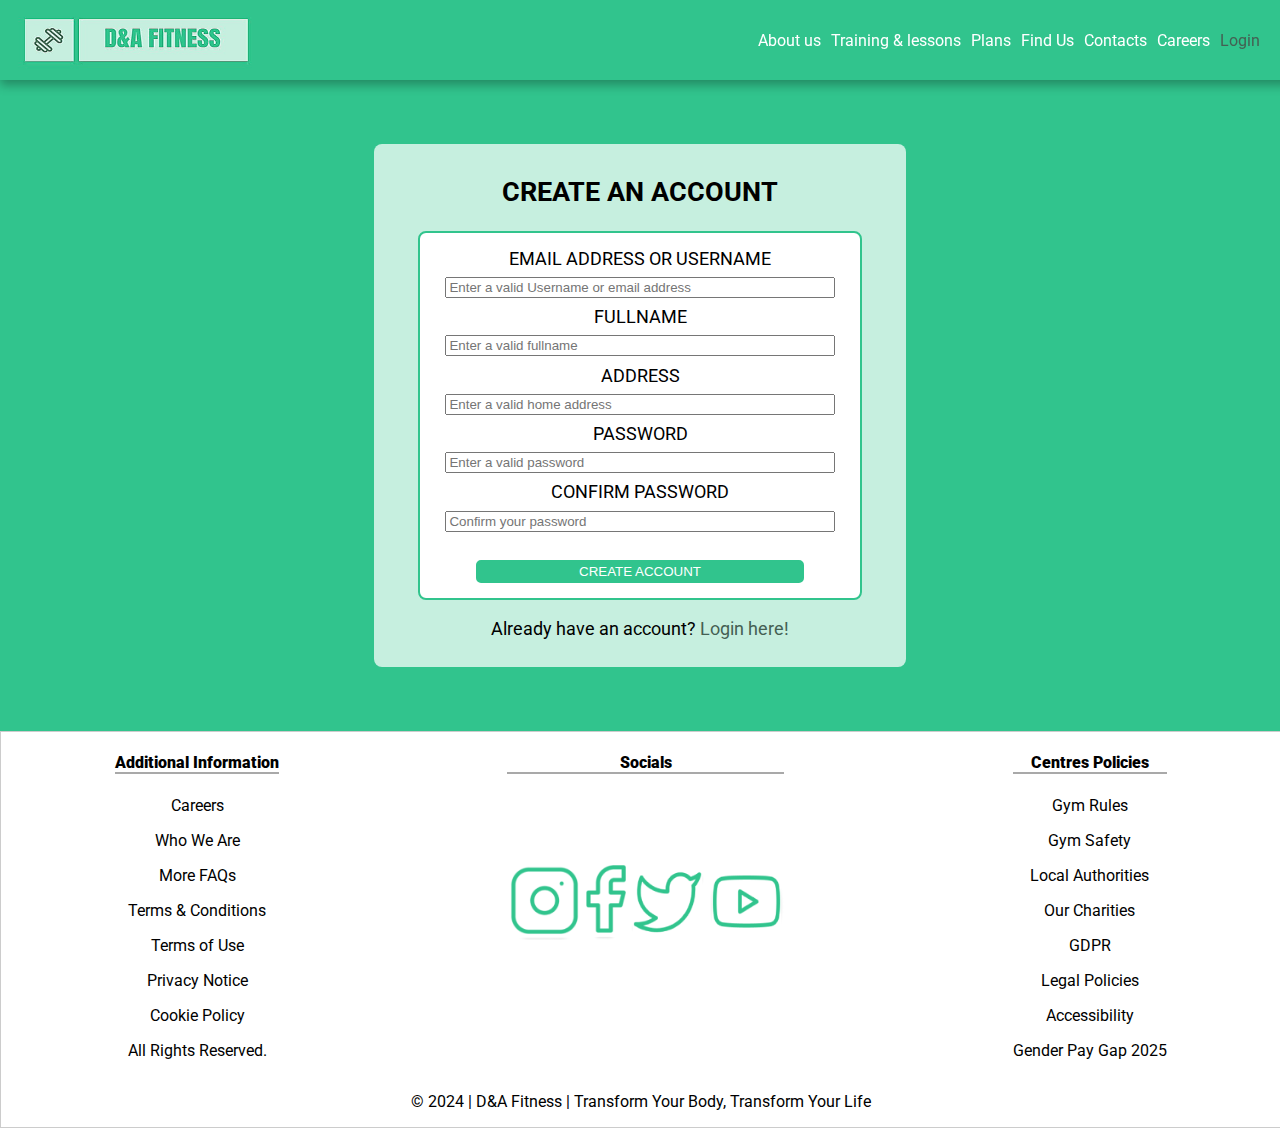
<file: account.html>
<html lang="en">

    <link rel="stylesheet" type="text/css" href="account.css"> <!--Keep for CSS to work-->
    <link rel="preconnect" href="https://fonts.googleapis.com">
    <link rel="preconnect" href="https://fonts.gstatic.com" crossorigin>
    <link href="https://fonts.googleapis.com/css2?family=Roboto:ital,wght@0,100;0,300;0,400;0,500;0,700;0,900;1,100;1,300;1,400;1,500;1,700;1,900&display=swap" rel="stylesheet">

    <head>

        <meta charset="utf-8">
        <meta name="description" content="Create your account to be associated with D&A Fitness today!">

        <title>Create an account</title>

    </head>

    <body>

        <div class="navbar">

            <a href="index.html" class="tooltip">
                <img id="logo" src = "D&A logo.png" alt = "D&A Fitness logo" width="250" height="60"/> 
                <span class="tooltiptext">Back to the Main Menu</span>
            </a>
            
            <nav class="nav">    
                <a href="about us.html">About us</a>
                <a href="training.html">Training & lessons</a>
                <a href="plans.html">Plans</a>
                <a href="findus.html">Find Us</a>
                <a href="contacts.html">Contacts</a>
                <a href="careers.html">Careers</a>
                <a id="current" href="login.html">Login</a>
            </nav>

        </div>

        <main>

            <div class="account-container">

                <h2>CREATE AN ACCOUNT</h2>

                <form id="account-form">

                    <label for="email">EMAIL ADDRESS OR USERNAME</label>
                
                    <input type="email" name="email" placeholder="Enter a valid Username or email address" size="30" required>

                    <label for="email">FULLNAME</label>
                
                    <input type="text" name="name" placeholder="Enter a valid fullname" size="15" required>

                    <label for="email">ADDRESS</label>
                
                    <input type="text" name="address" placeholder="Enter a valid home address" size="40" required>
                
                    <label for="password">PASSWORD</label>
                
                    <input type="password" name="password" placeholder="Enter a valid password" size="20" required>

                    <label for="password">CONFIRM PASSWORD</label>
                
                    <input type="password" name="password" placeholder="Confirm your password" size="20" required>
                    
                    <button id="account-button">CREATE ACCOUNT</button>

                </form>

                <p>Already have an account? <a href="login.html">Login here!</a></p>
                        
            </div>

        </main>

        <footer class="footer-box">

            <div class="footer-text">

                <div class="Additional">

                    <h4><strong>Additional Information</strong></h4>

                    <p>Careers</p>
                    <p>Who We Are</p>
                    <p>More FAQs</p>
                    <p>Terms & Conditions</p>
                    <p>Terms of Use</p>
                    <p>Privacy Notice</p>
                    <p>Cookie Policy</p>
                    <p>All Rights Reserved.</p>

                </div>

                <div class="Socials">

                    <h4><strong>Socials</strong></h4>

                    <a href="https://instagram.com" target = "_blank">
                        <img id = "insta" class="socialimgs" src = "instagram.png" alt = "Image of Instagram logo" width = "75" height = "75"/>
                    </a>

                    <a href="https://facebook.com" target = "_blank">
                        <img id = "facebook" class="socialimgs" src = "facebook.png" alt = "Image of Facebook logo" width = "40" height = "75"/>
                    </a>

                    <a href="https://twitter.com" target = "_blank">
                        <img id = "twitter" class="socialimgs" src = "twitter.png" alt = "Image of Twitter logo" width = "75" height = "75"/>
                    </a>

                    <a href="https://youtube.com" target = "_blank">
                        <img id = "youtube" class="socialimgs" src = "youtube.png" alt = "Image of YouTube logo" width = "75" height = "75"/>
                    </a>

                </div>

                <div class="Policies">

                    <h4><strong>Centres Policies</strong></h4>

                    <p>Gym Rules</p>
                    <p>Gym Safety</p>
                    <p>Local Authorities</p>
                    <p>Our Charities</p>
                    <p>GDPR</p>
                    <p>Legal Policies</p>
                    <p>Accessibility</p>
                    <p>Gender Pay Gap 2025</p>

                </div>

            </div>

            <div class="copyright">
                <p>© 2024 | D&A Fitness | Transform Your Body, Transform Your Life</p>
            </div>
            
        </footer>

    </body>

</html>
</file>
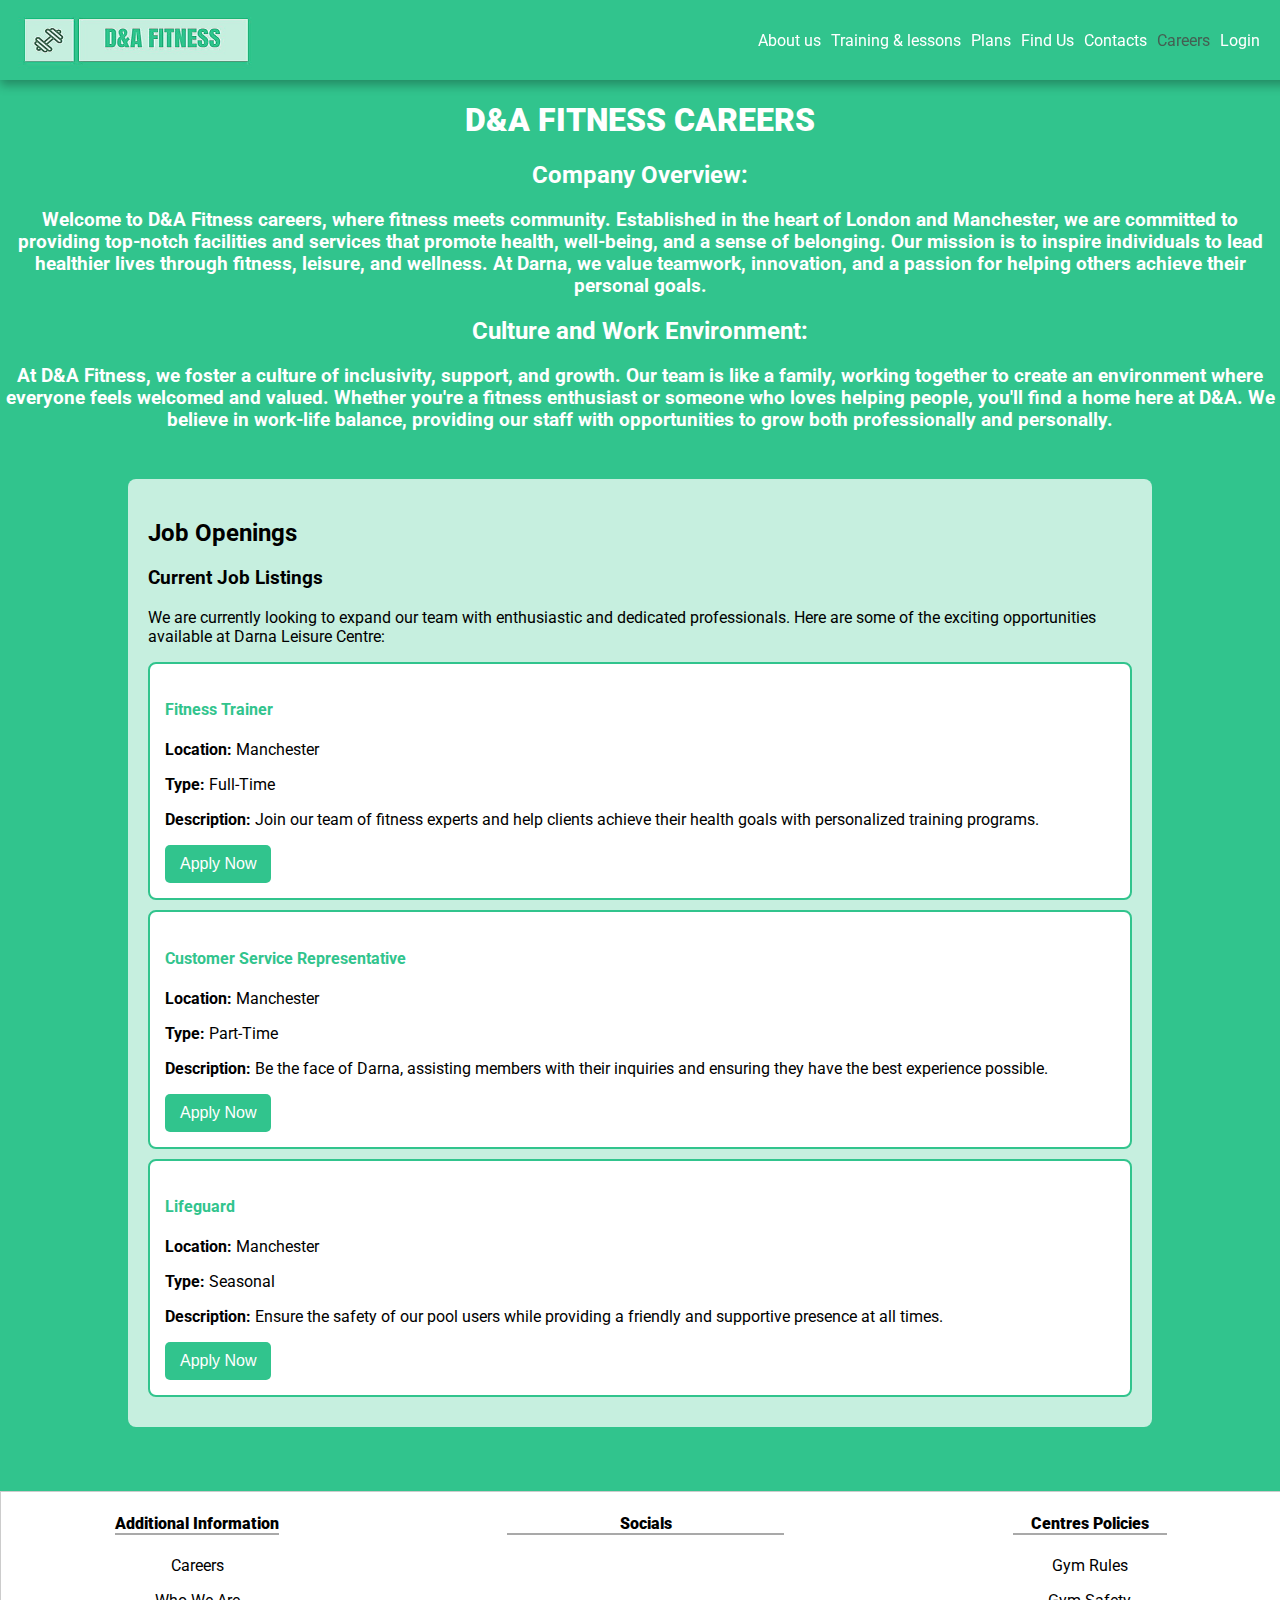
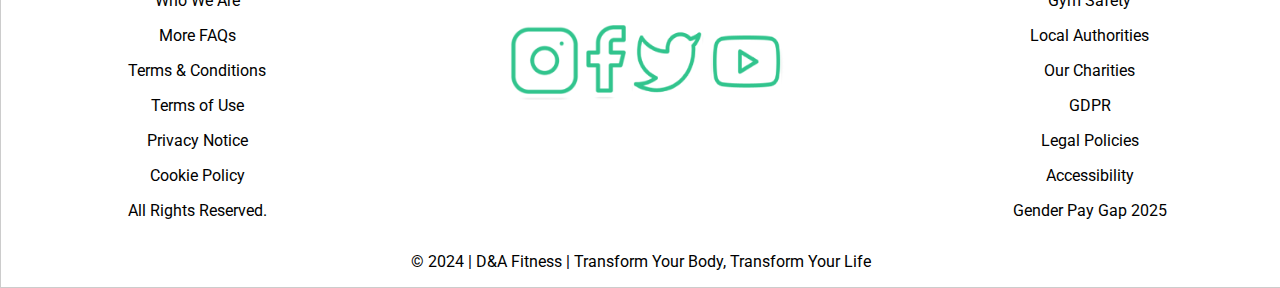
<file: careers.html>
<html lang="en">

    <link rel="stylesheet" type="text/css" href="careers.css">
    <link rel="preconnect" href="https://fonts.googleapis.com">
    <link rel="preconnect" href="https://fonts.gstatic.com" crossorigin>
    <link href="https://fonts.googleapis.com/css2?family=Roboto:ital,wght@0,100;0,300;0,400;0,500;0,700;0,900;1,100;1,300;1,400;1,500;1,700;1,900&display=swap" rel="stylesheet">

    <head>

        <meta charset="utf-8">
        <meta name="description" content="Take a look at some of the careers you can indulge in with us here at D&A Fitness">

        <title>Careers</title>

    </head>

    <body>

        <div class="navbar">

            <a href="index.html" class="tooltip">
                <img id="logo" src = "D&A logo.png" alt = "D&A Fitness logo" width="250" height="60"/> 
                <span class="tooltiptext">Back to the Main Menu</span>
            </a>
            
            <nav class="nav">    
                <a href="about us.html">About us</a>
                <a href="training.html">Training & lessons</a>
                <a href="plans.html">Plans</a>
                <a href="findus.html">Find Us</a>
                <a href="contacts.html">Contacts</a>
                <a  id="current" href="careers.html">Careers</a>
                <a href="login.html">Login</a>
            </nav>

        </div>

        <main>

            <div class = "introduction">
                <h1><strong>D&A FITNESS CAREERS</strong></h1>
                    
                <h2>Company Overview:</h2>

                <h3>
                    Welcome to D&A Fitness careers, where fitness meets community. Established in the heart of London and Manchester, we are committed to providing top-notch
                    facilities and services that promote health, well-being, and a sense of belonging. Our mission is to inspire individuals to lead healthier lives
                    through fitness, leisure, and wellness. At Darna, we value teamwork, innovation, and a passion for helping others achieve their personal goals. 
                </h3>

                <h2>Culture and Work Environment:</h2>

                <h3>
                    At D&A Fitness, we foster a culture of inclusivity, support, and growth. Our team is like a family, working together to create an 
                    environment where everyone feels welcomed and valued. Whether you're a fitness enthusiast or someone who loves helping people, you'll find
                    a home here at D&A. We believe in work-life balance, providing our staff with opportunities to grow both professionally and personally. 
                </h3>
                    
            </div>

            <div class="leisure-container">

                <div id="job-openings">

                    <h2>Job Openings</h2>
                    <h3>Current Job Listings</h3>
                    <p>We are currently looking to expand our team with enthusiastic and dedicated professionals. Here are some of the exciting opportunities available at Darna Leisure Centre:</p>

                    <div class="job-listing">
                        <h4>Fitness Trainer</h4>
                        <p><strong>Location:</strong> Manchester</p>
                        <p><strong>Type:</strong> Full-Time</p>
                        <p><strong>Description:</strong> Join our team of fitness experts and help clients achieve their health goals with personalized training programs.</p>
                        <a href = "login.html"><button>Apply Now</button></a>
                    </div>

                    <div class="job-listing">
                        <h4>Customer Service Representative</h4>
                        <p><strong>Location:</strong> Manchester</p>
                        <p><strong>Type:</strong> Part-Time</p>
                        <p><strong>Description:</strong> Be the face of Darna, assisting members with their inquiries and ensuring they have the best experience possible.</p>
                        <a href = "login.html"><button>Apply Now</button></a>
                    </div>

                    <div class="job-listing">
                        <h4>Lifeguard</h4>
                        <p><strong>Location:</strong> Manchester</p>
                        <p><strong>Type:</strong> Seasonal</p>
                        <p><strong>Description:</strong> Ensure the safety of our pool users while providing a friendly and supportive presence at all times.</p>
                        <a href = "login.html"><button>Apply Now</button></a>
                    </div>

                </div>

            </div>

        </main>

        <footer class="footer-box">

            <div class="footer-text">

                <div class="Additional">

                    <h4><strong>Additional Information</strong></h4>

                    <p>Careers</p>
                    <p>Who We Are</p>
                    <p>More FAQs</p>
                    <p>Terms & Conditions</p>
                    <p>Terms of Use</p>
                    <p>Privacy Notice</p>
                    <p>Cookie Policy</p>
                    <p>All Rights Reserved.</p>

                </div>

                <div class="Socials">

                    <h4><strong>Socials</strong></h4>

                    <a href="https://instagram.com" target = "_blank">
                        <img id = "insta" class="socialimgs" src = "instagram.png" alt = "Image of Instagram logo" width = "75" height = "75"/>
                    </a>

                    <a href="https://facebook.com" target = "_blank">
                        <img id = "facebook" class="socialimgs" src = "facebook.png" alt = "Image of Facebook logo" width = "40" height = "75"/>
                    </a>

                    <a href="https://twitter.com" target = "_blank">
                        <img id = "twitter" class="socialimgs" src = "twitter.png" alt = "Image of Twitter logo" width = "75" height = "75"/>
                    </a>

                    <a href="https://youtube.com" target = "_blank">
                        <img id = "youtube" class="socialimgs" src = "youtube.png" alt = "Image of YouTube logo" width = "75" height = "75"/>
                    </a>

                </div>

                <div class="Policies">

                    <h4><strong>Centres Policies</strong></h4>

                    <p>Gym Rules</p>
                    <p>Gym Safety</p>
                    <p>Local Authorities</p>
                    <p>Our Charities</p>
                    <p>GDPR</p>
                    <p>Legal Policies</p>
                    <p>Accessibility</p>
                    <p>Gender Pay Gap 2025</p>

                </div>

            </div>

            <div class="copyright">
                <p>© 2024 | D&A Fitness | Transform Your Body, Transform Your Life</p>
            </div>
            
        </footer>

</body>

</html>
</file>
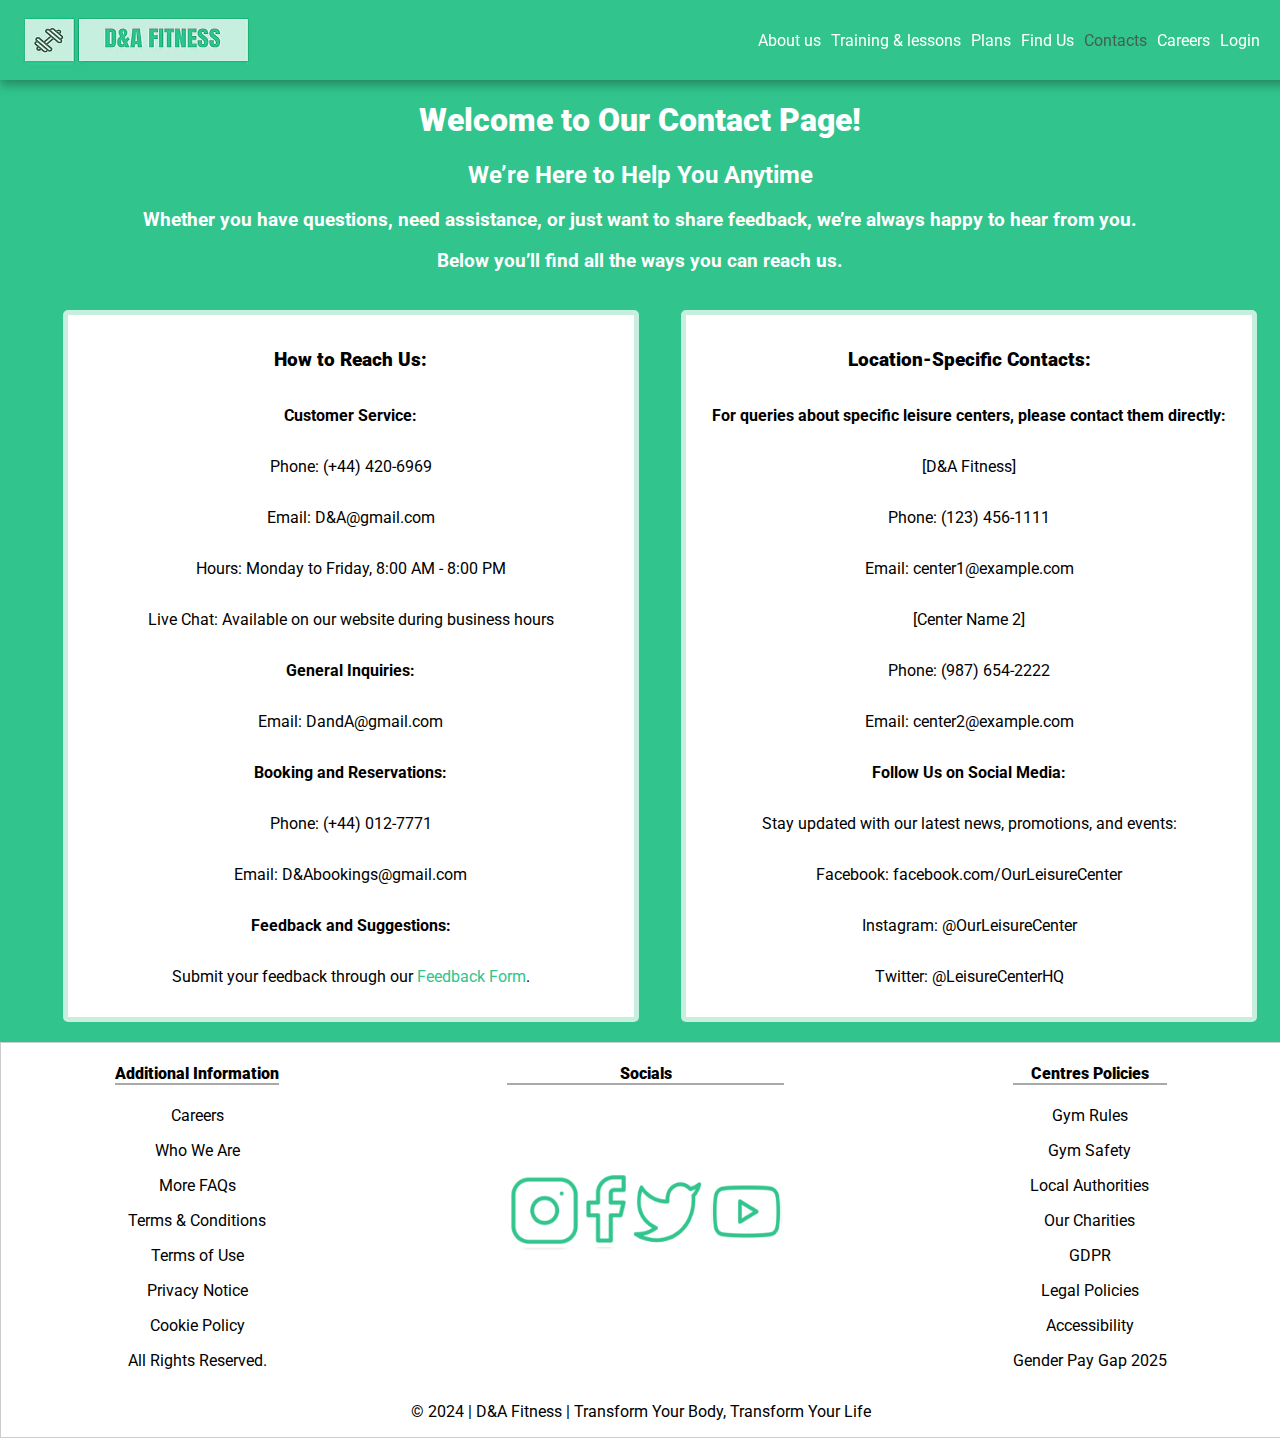
<file: contacts.html>
<html lang="en">

    <link rel="stylesheet" type="text/css" href="contacts.css"> <!--Keep for CSS to work-->
    <link rel="preconnect" href="https://fonts.googleapis.com">
    <link rel="preconnect" href="https://fonts.gstatic.com" crossorigin>
    <link href="https://fonts.googleapis.com/css2?family=Roboto:ital,wght@0,100;0,300;0,400;0,500;0,700;0,900;1,100;1,300;1,400;1,500;1,700;1,900&display=swap" rel="stylesheet">

    <head>

        <meta charset="utf-8">
        <meta name="description" content="If you ever need help or have any questions to ask, drop us an email, call, or a message at D&A Fitness.">

        <title>Contacts</title>

    </head>

    <body>

        <div class="navbar">

            <a href="index.html" class="tooltip">
                <img id="logo" src = "D&A logo.png" alt = "D&A Fitness logo" width="250" height="60"/> 
                <span class="tooltiptext">Back to the Main Menu</span>
            </a>
            
            <nav class="nav">    
                <a href="about us.html">About us</a>
                <a href="training.html">Training & lessons</a>
                <a href="plans.html">Plans</a>
                <a href="findus.html">Find Us</a>
                <a id="current" href="contacts.html">Contacts</a>
                <a href="careers.html">Careers</a>
                <a href="login.html">Login</a>
            </nav>

        </div>

        <div class = "titles">

            <center>
            <h1><strong> Welcome to Our Contact Page!</strong></h1>
                <h2>We’re Here to Help You Anytime</h2>

                <h3>Whether you have questions, need assistance, or just want to share feedback, we’re always happy to hear from you. </h3>
                <h3>Below you’ll find all the ways you can reach us.</h3>
            </center>
            
        </div>

        
        <div class="container">

            <div id="customer-text">
                <h3><strong>How to Reach Us:</strong></h3>
                <p><strong>Customer Service:</strong></p>
                <p>Phone: (+44) 420-6969</p>
                <p>Email: D&A@gmail.com</p>
                <p>Hours: Monday to Friday, 8:00 AM - 8:00 PM</p>
                <p>Live Chat: Available on our website during business hours</p>

                <p><strong>General Inquiries:</strong></p>
                <p>Email: DandA@gmail.com</p>

                <p><strong>Booking and Reservations:</strong></p>
                <p>Phone: (+44) 012-7771</p>
                <p>Email: D&Abookings@gmail.com</p>

                <p><strong>Feedback and Suggestions:</strong></p>
                <p>Submit your feedback through our <a href="link-to-form">Feedback Form</a>.</p>
            </div>

            <div id="contact-text">
                <h3><strong>Location-Specific Contacts:</strong></h3>
                <p><strong>For queries about specific leisure centers, please contact them directly:</strong></p>

                <p>[D&A Fitness]</p>
                <p>Phone: (123) 456-1111</p>
                <p>Email: center1@example.com</p>

                <p>[Center Name 2]</p>
                <p>Phone: (987) 654-2222</p>
                <p>Email: center2@example.com</p>

                <p><strong>Follow Us on Social Media:</strong></p>
                <p>Stay updated with our latest news, promotions, and events:</p>

                <p>Facebook: facebook.com/OurLeisureCenter</p>
                <p>Instagram: @OurLeisureCenter</p>
                <p>Twitter: @LeisureCenterHQ</p>
            </div>

        </div>


        <footer class="footer-box">

            <div class="footer-text">

                <div class="Additional">

                    <h4><strong>Additional Information</strong></h4>

                    <p>Careers</p>
                    <p>Who We Are</p>
                    <p>More FAQs</p>
                    <p>Terms & Conditions</p>
                    <p>Terms of Use</p>
                    <p>Privacy Notice</p>
                    <p>Cookie Policy</p>
                    <p>All Rights Reserved.</p>

                </div>

                <div class="Socials">

                    <h4><strong>Socials</strong></h4>

                    <a href="https://instagram.com" target = "_blank">
                        <img id = "insta" class="socialimgs" src = "instagram.png" alt = "Image of Instagram logo" width = "75" height = "75"/>
                    </a>

                    <a href="https://facebook.com" target = "_blank">
                        <img id = "facebook" class="socialimgs" src = "facebook.png" alt = "Image of Facebook logo" width = "40" height = "75"/>
                    </a>

                    <a href="https://twitter.com" target = "_blank">
                        <img id = "twitter" class="socialimgs" src = "twitter.png" alt = "Image of Twitter logo" width = "75" height = "75"/>
                    </a>

                    <a href="https://youtube.com" target = "_blank">
                        <img id = "youtube" class="socialimgs" src = "youtube.png" alt = "Image of YouTube logo" width = "75" height = "75"/>
                    </a>

                </div>

                <div class="Policies">

                    <h4><strong>Centres Policies</strong></h4>

                    <p>Gym Rules</p>
                    <p>Gym Safety</p>
                    <p>Local Authorities</p>
                    <p>Our Charities</p>
                    <p>GDPR</p>
                    <p>Legal Policies</p>
                    <p>Accessibility</p>
                    <p>Gender Pay Gap 2025</p>

                </div>

            </div>

            <div class="copyright">
                <p>© 2024 | D&A Fitness | Transform Your Body, Transform Your Life</p>
            </div>
            
        </footer>

    </body>

</html>
</file>
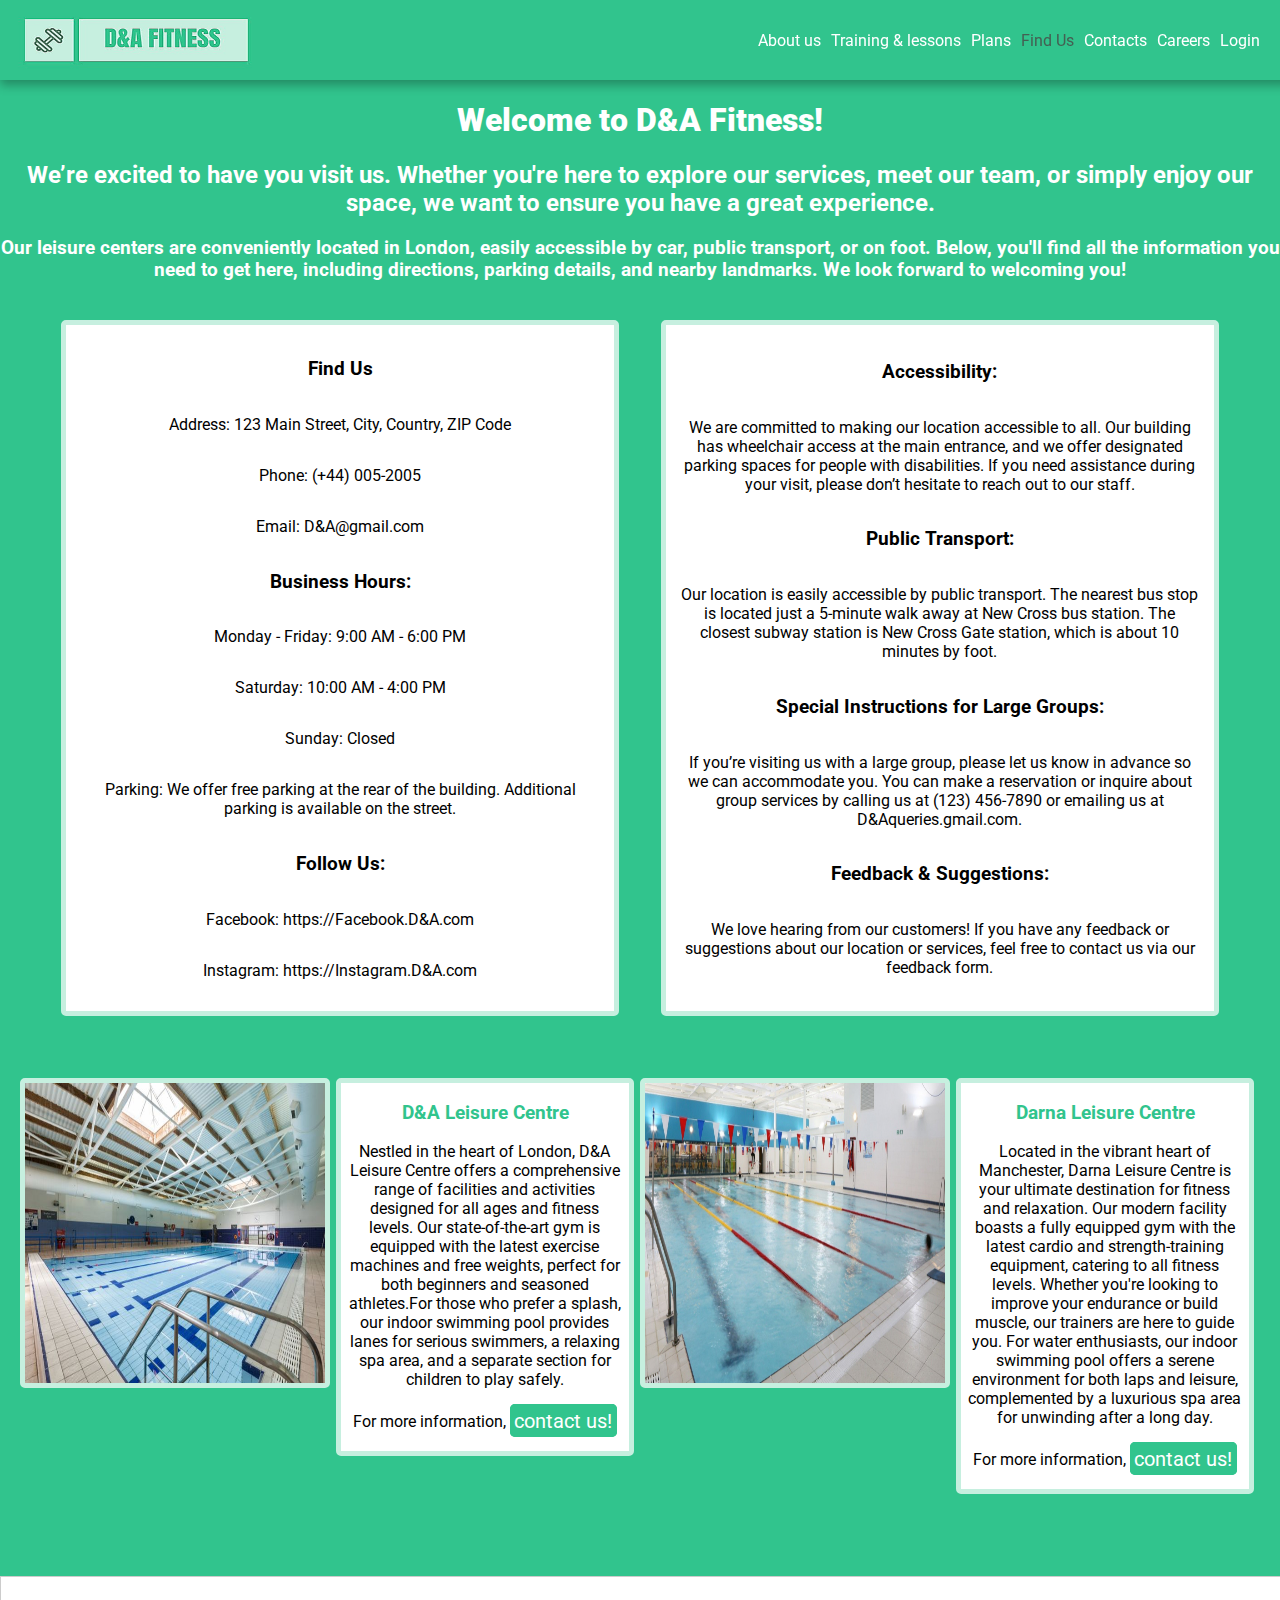
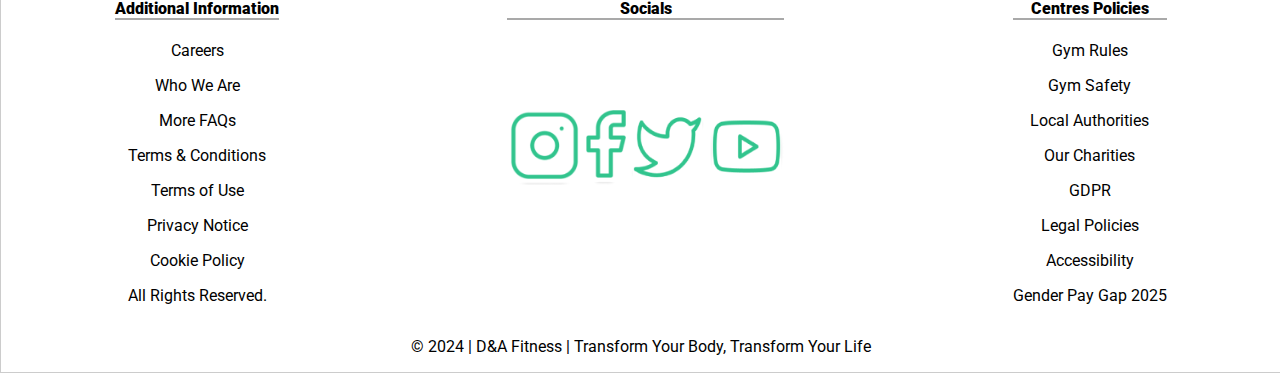
<file: findus.html>
<html lang="en">

  <link rel="stylesheet" type="text/css" href="findus.css">
    <link rel="preconnect" href="https://fonts.googleapis.com">
    <link rel="preconnect" href="https://fonts.gstatic.com" crossorigin>
    <link href="https://fonts.googleapis.com/css2?family=Roboto:ital,wght@0,100;0,300;0,400;0,500;0,700;0,900;1,100;1,300;1,400;1,500;1,700;1,900&display=swap" rel="stylesheet">

    <head>

        <meta charset="utf-8">
        <meta name="description" content="Take a look at where we're located and when you can next pop by!">

        <title>Find us</title>

    </head>

    <body>

        <div class="navbar">

            <a href="index.html" class="tooltip">
                <img id="logo" src = "D&A logo.png" alt = "D&A Fitness logo" width="250" height="60"/> 
                <span class="tooltiptext">Back to the Main Menu</span>
            </a>
            
            <nav class="nav">    
                <a href="about us.html">About us</a>
                <a href="training.html">Training & lessons</a>
                <a href="plans.html">Plans</a>
                <a id="current" href="findus.html">Find Us</a>
                <a href="contacts.html">Contacts</a>
                <a href="careers.html">Careers</a>
                <a href="login.html">Login</a>
            </nav>

        </div>

        <div class= "headers">
            <center>
            <h1><strong>Welcome to D&A Fitness!</strong></h1>
            <h2>
                We’re excited to have you visit us. Whether you're here to explore our services, meet our
                team, or simply enjoy our space, we want to ensure you have a great experience. 
            </h2>
            <h3>
                Our leisure centers are conveniently located in London, easily accessible by car, public
                transport, or on foot. Below, you'll find all the information you need to get here, including
                directions, parking details, and nearby landmarks. We look forward to welcoming you!
            </h3>
            </center>
        </div>

        <main class = "main-container">

            <div class="row1">

                <div id = "findus-text">

                    <h3>Find Us</h3>
                    <p>Address: 123 Main Street, City, Country, ZIP Code</p>
                    <p>Phone: (+44) 005-2005</p>
                    <p>Email: D&A@gmail.com</p>

                    <h3>Business Hours:</h3>
                    <p>Monday - Friday: 9:00 AM - 6:00 PM</p>
                    <p>Saturday: 10:00 AM - 4:00 PM</p>
                    <p>Sunday: Closed</p>
                    
                    <p>Parking: We offer free parking at the rear of the building. Additional parking is available on the street.</p>

                    <h3>Follow Us:</h3>
                    <p>Facebook: https://Facebook.D&A.com</p>
                    <p>Instagram: https://Instagram.D&A.com</p>

                </div>

                <div id = "accessibility-text">

                    <h3>Accessibility:</h3> 
                    <p>We are committed to making our location accessible to all. Our building has wheelchair access at the main entrance, and we offer designated parking spaces for people with disabilities. If you need assistance during your visit, please don’t hesitate to reach out to our staff.</p>

                    <h3>Public Transport:</h3> 
                    <p>Our location is easily accessible by public transport. The nearest bus stop is located just a 5-minute walk away at New Cross bus station. The closest subway station is New Cross Gate station, which is about 10 minutes by foot.</p>

                    <h3>Special Instructions for Large Groups:</h3> 
                    <p>If you’re visiting us with a large group, please let us know in advance so we can accommodate you. You can make a reservation or inquire about group services by calling us at (123) 456-7890 or emailing us at D&Aqueries.gmail.com.</p>

                    <h3>Feedback & Suggestions:</h3> 
                    <p>We love hearing from our customers! If you have any feedback or suggestions about our location or services, feel free to contact us via our feedback form.</p>
                                
                </div>  

            </div>

            <div class="row2">

                <div class="leisure-container"> 

                    <div class="leisure-images">
                    <img id = "leisure1" src = "leisure1.jpg" alt = "first leisure centre picture" width="300" height="300">
                    </div>

                    <div id = "leisure-text">

                        <h3>D&A Leisure Centre</h3>

                        <p>
                            Nestled in the heart of London, D&A Leisure Centre offers a comprehensive range of facilities and activities designed for all ages and fitness levels. 
                            Our state-of-the-art gym is equipped with the latest exercise machines and free weights, perfect for both beginners and seasoned athletes.For those who 
                            prefer a splash, our indoor swimming pool provides lanes for serious swimmers, a relaxing spa area, and a separate section for children to play safely.
                        </p>

                        <p class="nothing">.</p>
                        <p>For more information, <a href="contacts.html">contact us!</a></p>
                        <p class="nothing">.</p>

                    </div>

                </div>
                
                <div class="leisure-container">

                    <div class="leisure-images">
                    <img id="leisure2" src="leisure2.jpg" alt="second leisure centre picture" width="300" height="300">
                    </div>

                    <div id="leisure-text">

                        <h3>Darna Leisure Centre</h3>
                        
                        <p>
                            Located in the vibrant heart of Manchester, Darna Leisure Centre is your ultimate destination for fitness and relaxation. Our modern facility boasts a fully equipped 
                            gym with the latest cardio and strength-training equipment, catering to all fitness levels. Whether you're looking to improve your endurance or build muscle, our 
                            trainers are here to guide you. For water enthusiasts, our indoor swimming pool offers a serene environment for both laps and leisure, complemented by a luxurious spa 
                            area for unwinding after a long day.
                        </p>
                        
                        <p class="nothing">.</p>
                        <p>For more information, <a href="contacts.html">contact us!</a></p>
                        <p class="nothing">.</p>

                    </div>

                </div>

            </div>

        </main>

        <footer class="footer-box">

          <div class="footer-text">

              <div class="Additional">

                  <h4><strong>Additional Information</strong></h4>

                  <p>Careers</p>
                  <p>Who We Are</p>
                  <p>More FAQs</p>
                  <p>Terms & Conditions</p>
                  <p>Terms of Use</p>
                  <p>Privacy Notice</p>
                  <p>Cookie Policy</p>
                  <p>All Rights Reserved.</p>

              </div>

              <div class="Socials">

                  <h4><strong>Socials</strong></h4>

                  <a href="https://instagram.com" target = "_blank">
                      <img id = "insta" class="socialimgs" src = "instagram.png" alt = "Image of Instagram logo" width = "75" height = "75"/>
                  </a>

                  <a href="https://facebook.com" target = "_blank">
                      <img id = "facebook" class="socialimgs" src = "facebook.png" alt = "Image of Facebook logo" width = "40" height = "75"/>
                  </a>

                  <a href="https://twitter.com" target = "_blank">
                      <img id = "twitter" class="socialimgs" src = "twitter.png" alt = "Image of Twitter logo" width = "75" height = "75"/>
                  </a>

                  <a href="https://youtube.com" target = "_blank">
                      <img id = "youtube" class="socialimgs" src = "youtube.png" alt = "Image of YouTube logo" width = "75" height = "75"/>
                  </a>

              </div>

              <div class="Policies">

                  <h4><strong>Centres Policies</strong></h4>

                  <p>Gym Rules</p>
                  <p>Gym Safety</p>
                  <p>Local Authorities</p>
                  <p>Our Charities</p>
                  <p>GDPR</p>
                  <p>Legal Policies</p>
                  <p>Accessibility</p>
                  <p>Gender Pay Gap 2025</p>

              </div>

          </div>

          <div class="copyright">
              <p>© 2024 | D&A Fitness | Transform Your Body, Transform Your Life</p>
          </div>
          
      </footer>

    </body>

</html>
</file>
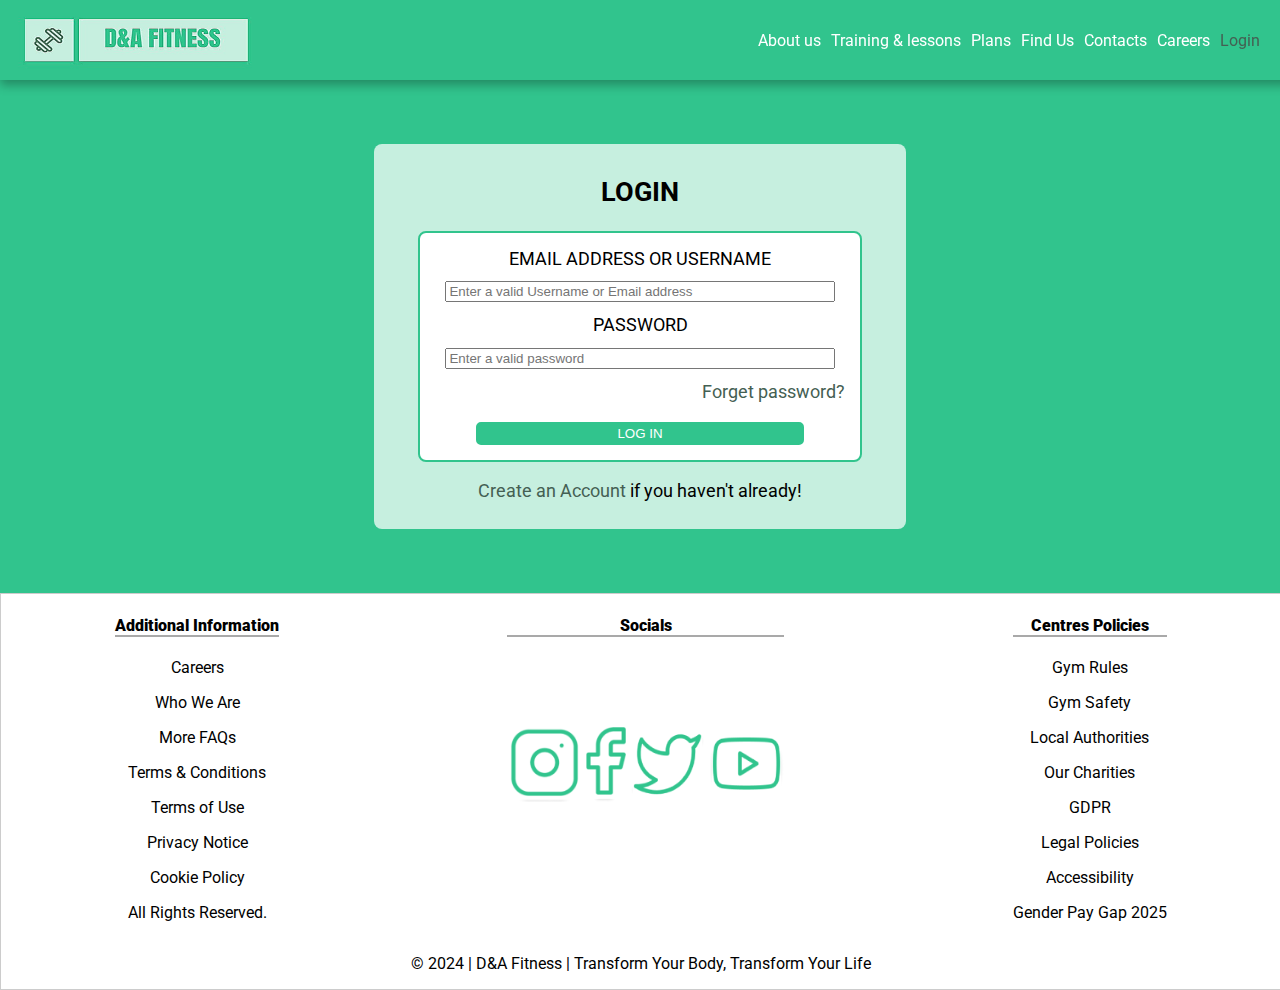
<file: login.html>
<html lang="en">

    <link rel="stylesheet" type="text/css" href="login.css"> <!--Keep for CSS to work-->
    <link rel="preconnect" href="https://fonts.googleapis.com">
    <link rel="preconnect" href="https://fonts.gstatic.com" crossorigin>
    <link href="https://fonts.googleapis.com/css2?family=Roboto:ital,wght@0,100;0,300;0,400;0,500;0,700;0,900;1,100;1,300;1,400;1,500;1,700;1,900&display=swap" rel="stylesheet">

    <head>

        <meta charset="utf-8">
        <meta name="description" content="Login into your account with D&A Fitness.">

        <title>Login</title>

    </head>

    <body>

        <div class="navbar">

            <a href="index.html" class="tooltip">
                <img id="logo" src = "D&A logo.png" alt = "D&A Fitness logo" width="250" height="60"/> 
                <span class="tooltiptext">Back to the Main Menu</span>
            </a>
            
            <nav class="nav">    
                <a href="about us.html">About us</a>
                <a href="training.html">Training & lessons</a>
                <a href="plans.html">Plans</a>
                <a href="findus.html">Find Us</a>
                <a href="contacts.html">Contacts</a>
                <a href="careers.html">Careers</a>
                <a id="current" href="login.html">Login</a>
            </nav>

        </div>

        <main>

            <div class="login-container">

                <h2>LOGIN</h2>

                <form id="login-form">

                    <label for="email">EMAIL ADDRESS OR USERNAME</label>
                
                    <input type="email" name="email" placeholder="Enter a valid Username or Email address" size="30" required>
                
                    <label for="password">PASSWORD</label>
                
                    <input type="password" name="password" placeholder="Enter a valid password" size="20" required>

                    <a id="forgot">Forget password?</a>
                    
                    <button id="login-button">LOG IN</button>

                </form>

                <p><a href="account.html">Create an Account</a> if you haven't already!</p>
                        
            </div>

        </main>

        <footer class="footer-box">

            <div class="footer-text">

                <div class="Additional">

                    <h4><strong>Additional Information</strong></h4>

                    <p>Careers</p>
                    <p>Who We Are</p>
                    <p>More FAQs</p>
                    <p>Terms & Conditions</p>
                    <p>Terms of Use</p>
                    <p>Privacy Notice</p>
                    <p>Cookie Policy</p>
                    <p>All Rights Reserved.</p>

                </div>

                <div class="Socials">

                    <h4><strong>Socials</strong></h4>

                    <a href="https://instagram.com" target = "_blank">
                        <img id = "insta" class="socialimgs" src = "instagram.png" alt = "Image of Instagram logo" width = "75" height = "75"/>
                    </a>

                    <a href="https://facebook.com" target = "_blank">
                        <img id = "facebook" class="socialimgs" src = "facebook.png" alt = "Image of Facebook logo" width = "40" height = "75"/>
                    </a>

                    <a href="https://twitter.com" target = "_blank">
                        <img id = "twitter" class="socialimgs" src = "twitter.png" alt = "Image of Twitter logo" width = "75" height = "75"/>
                    </a>

                    <a href="https://youtube.com" target = "_blank">
                        <img id = "youtube" class="socialimgs" src = "youtube.png" alt = "Image of YouTube logo" width = "75" height = "75"/>
                    </a>

                </div>

                <div class="Policies">

                    <h4><strong>Centres Policies</strong></h4>

                    <p>Gym Rules</p>
                    <p>Gym Safety</p>
                    <p>Local Authorities</p>
                    <p>Our Charities</p>
                    <p>GDPR</p>
                    <p>Legal Policies</p>
                    <p>Accessibility</p>
                    <p>Gender Pay Gap 2025</p>

                </div>

            </div>

            <div class="copyright">
                <p>© 2024 | D&A Fitness | Transform Your Body, Transform Your Life</p>
            </div>
            
        </footer>

    </body>

</html>
</file>
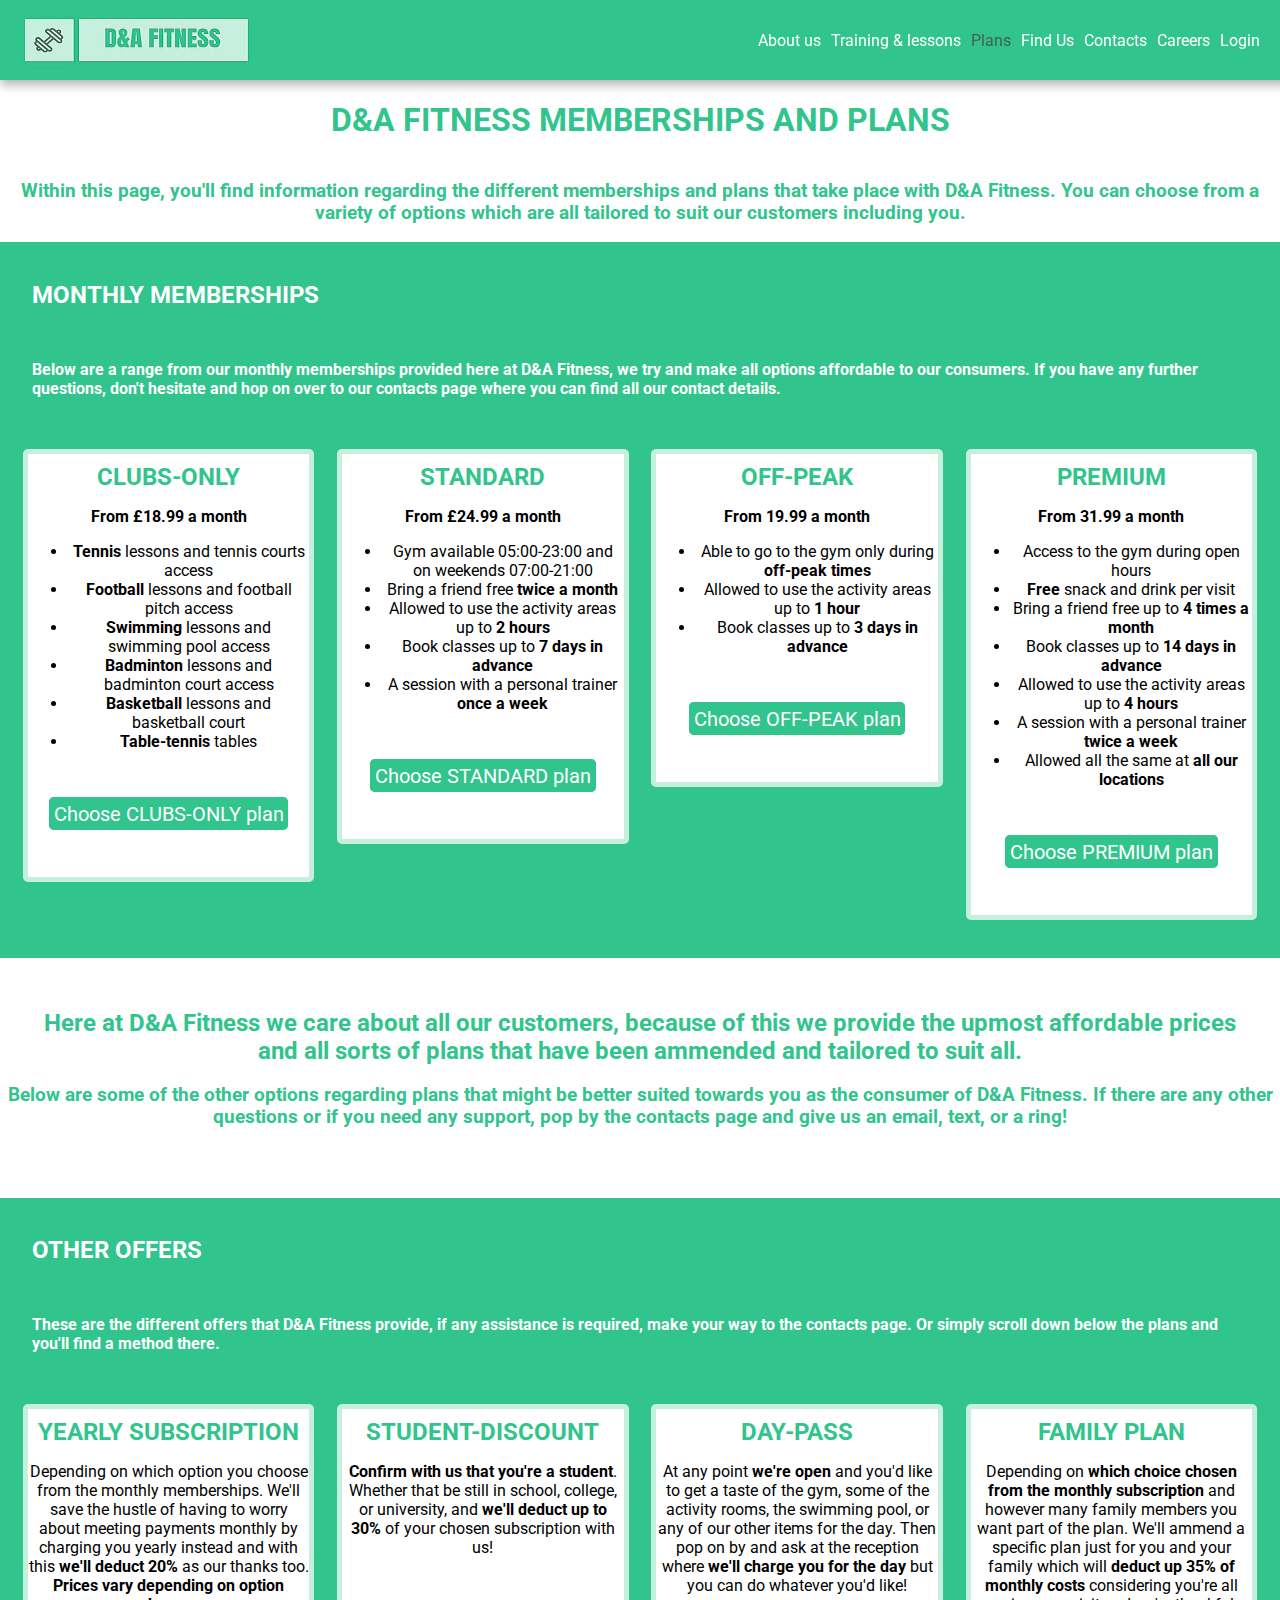
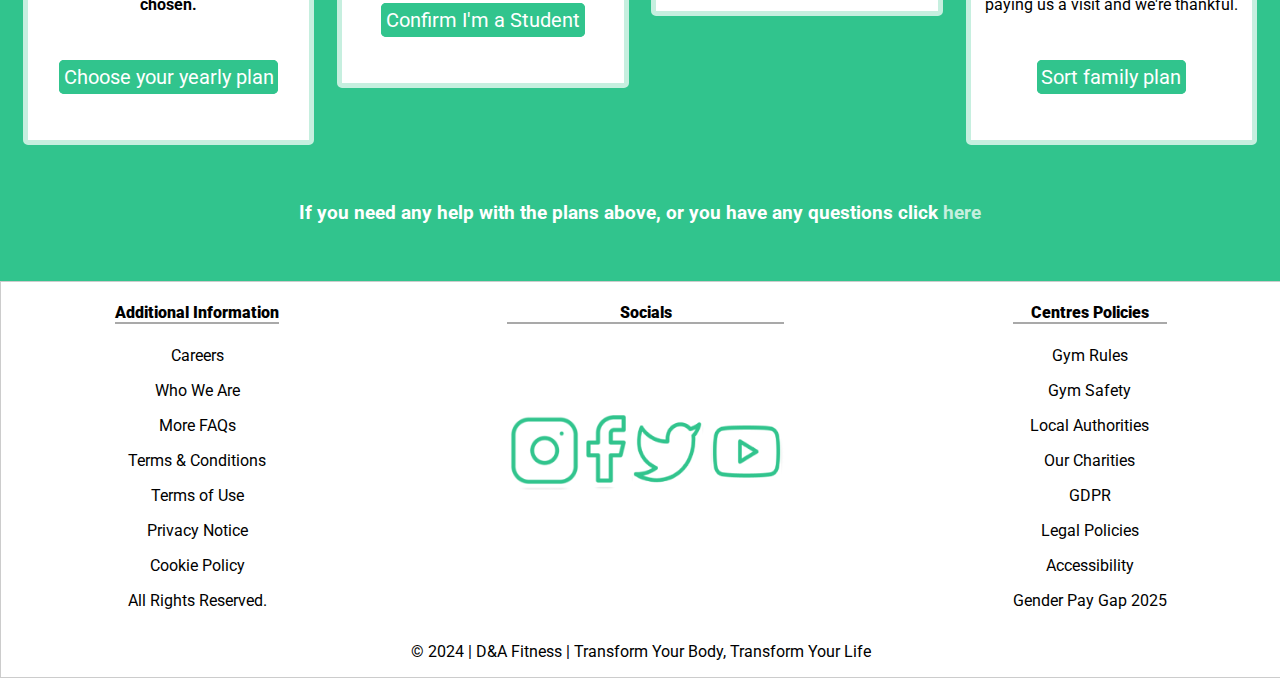
<file: plans.html>
<html lang="en">
    <link rel="stylesheet" type="text/css" href="plans.css">
    <link rel="preconnect" href="https://fonts.googleapis.com">
    <link rel="preconnect" href="https://fonts.gstatic.com" crossorigin>
    <link href="https://fonts.googleapis.com/css2?family=Roboto:ital,wght@0,100;0,300;0,400;0,500;0,700;0,900;1,100;1,300;1,400;1,500;1,700;1,900&display=swap" rel="stylesheet">

    <head>

        <meta charset="utf-8">
        <meta name="description" content="Browse through our membership plans tailored for you, choose which suits you most!">

        <title>Plans</title>

    </head>

    <body>

        <div class="navbar">

            <a href="index.html" class="tooltip">
                <img id="logo" src = "D&A logo.png" alt = "D&A Fitness logo" width="250" height="60"/> 
                <span class="tooltiptext">Back to the Main Menu</span>
            </a>
            
            <nav class="nav">    
                <a href="about us.html">About us</a>
                <a href="training.html">Training & lessons</a>
                <a id="current" href="plans.html">Plans</a>
                <a href="findus.html">Find Us</a>
                <a href="contacts.html">Contacts</a>
                <a href="careers.html">Careers</a>
                <a href="login.html">Login</a>
            </nav>

        </div>

        <main>

            <div class="titles">

                <h1>D&A FITNESS MEMBERSHIPS AND PLANS</h1>

                <h3>
                    Within this page, you'll find information regarding the different memberships and plans that take place with D&A Fitness.
                    You can choose from a variety of options which are all tailored to suit our customers including you.
                </h3>

            </div>

            <div class="monthly">

                <h2>MONTHLY MEMBERSHIPS</h2>

                <h4>
                    Below are a range from our monthly memberships provided here at D&A Fitness, we try and make all options affordable to our
                    consumers. If you have any further questions, don't hesitate and hop on over to our contacts page where you can find all our
                    contact details.
                </h4>

                <div class="boxes">

                    <div id="month1">
                        <h2>CLUBS-ONLY</h2>

                        <p><strong>From £18.99 a month</strong></p>
            
                        <ul>
                            <li><strong>Tennis</strong> lessons and tennis courts access</li>
                            <li><strong>Football</strong> lessons and football pitch access</li>
                            <li><strong>Swimming</strong> lessons and swimming pool access</li>
                            <li><strong>Badminton</strong> lessons and badminton court access</li>
                            <li><strong>Basketball</strong> lessons and basketball court</li>
                            <li><strong>Table-tennis</strong> tables</li>
                        </ul>

                        <p class="nothing">.</p>
                        <a href="login.html">Choose CLUBS-ONLY plan</a>
                        <p class="nothing">.</p>

                    </div>

                    <div id="month2">
                        <h2>STANDARD</h2>

                        <strong><p>From £24.99 a month</p></strong>

                        <ul>
                            <li>Gym available 05:00-23:00 and on weekends 07:00-21:00</li>
                            <li>Bring a friend free <strong>twice a month</strong></li>
                            <li>Allowed to use the activity areas up to <strong>2 hours</strong></li>
                            <li>Book classes up to <strong>7 days in advance</strong></li>
                            <li>A session with a personal trainer <strong>once a week</strong></li>
                        </ul>

                        <p class="nothing">.</p>
                        <a href="login.html">Choose STANDARD plan</a>
                        <p class="nothing">.</p>

                    </div>

                    <div id="month3">
                        <h2>OFF-PEAK</h2>

                        <strong><p>From 19.99 a month</p></strong>

                        <ul>
                            <li>Able to go to the gym only during <strong>off-peak times</strong></li>
                            <li>Allowed to use the activity areas up to <strong>1 hour</strong></li>
                            <li>Book classes up to <strong>3 days in advance</strong></li>
                        </ul>

                        <p class="nothing">.</p>
                        <a href="login.html">Choose OFF-PEAK plan</a>
                        <p class="nothing">.</p>

                    </div>

                    <div id="month4">
                        <h2>PREMIUM</h2>

                        <strong><p>From 31.99 a month</p></strong>

                        <ul>
                            <li>Access to the gym during open hours</li>
                            <li><strong>Free</strong> snack and drink per visit</li>
                            <li>Bring a friend free up to <strong>4 times a month</strong></li>
                            <li>Book classes up to <strong>14 days in advance</strong></li>
                            <li>Allowed to use the activity areas up to <strong>4 hours</strong></li>
                            <li>A session with a personal trainer <strong>twice a week</strong></li>
                            <li>Allowed all the same at <strong>all our locations</strong></li>
                        </ul>

                        <p class="nothing">.</p>
                        <a href="login.html">Choose PREMIUM plan</a>
                        <p class="nothing">.</p>

                    </div>

                </div>


            </div>

            <div class="text-break">

                <h2>
                    Here at D&A Fitness we care about all our customers, because of this we provide the upmost affordable prices and all sorts
                    of plans that have been ammended and tailored to suit all. 
                </h2>

                <h3>
                    Below are some of the other options regarding plans that might be better suited towards you as the consumer of D&A Fitness. If
                    there are any other questions or if you need any support, pop by the contacts page and give us an email, text, or a ring!
                </h3>

            </div>

            <div class="other">

                <h2>OTHER OFFERS</h2>

                <h4>
                    These are the different offers that D&A Fitness provide, if any assistance is required, make your way to the contacts page. Or
                    simply scroll down below the plans and you'll find a method there.
                </h4>

                <div class="boxes2">
            
                    <div id="yearly">
                        <h2>YEARLY SUBSCRIPTION</h2>

                        <p>
                            Depending on which option you choose from the monthly memberships. We'll save the hustle of having to worry about meeting
                            payments monthly by charging you yearly instead and with this <strong>we'll deduct 20%</strong> as our thanks too. 
                            <strong>Prices vary depending on option chosen.</strong>
                        </p>

                        <p class="nothing">.</p>
                        <a href="login.html">Choose your yearly plan</a>
                        <p class="nothing">.</p>

                    </div>

                    <div id="student">
                        <h2>STUDENT-DISCOUNT</h2>

                        <p>
                            <strong>Confirm with us that you're a student</strong>. Whether that be still in school, college, or university, and 
                            <strong>we'll deduct up to 30%</strong> of your chosen subscription with us!
                        </p>

                        <p class="nothing">.</p>
                        <a href="login.html">Confirm I'm a Student</a>
                        <p class="nothing">.</p>

                    </div>

                    <div id="day">
                        <h2>DAY-PASS</h2>

                        <p>
                            At any point <strong>we're open</strong> and you'd like to get a taste of the gym, some of the activity rooms, the swimming pool, or any of
                            our other items for the day. Then pop on by and ask at the reception where <strong>we'll charge you for the day</strong> but you can do whatever
                            you'd like!
                        </p>

                    </div>

                    <div id="family">
                        <h2>FAMILY PLAN</h2>

                        <p>
                            Depending on <strong>which choice chosen from the monthly subscription</strong> and however many family members you want part of the plan.
                            We'll ammend a specific plan just for you and your family which will <strong>deduct up 35% of monthly costs</strong> considering you're all
                            paying us a visit and we're thankful.
                        </p>

                        <p class="nothing">.</p>
                        <a href="login.html">Sort family plan</a>
                        <p class="nothing">.</p>

                    </div>

                </div>
            
            </div>

            <div id="help">
            <h3 id="further-help">If you need any help with the plans above, or you have any questions click 
                <a href="contacts.html">here</a></h3>
            </div>

        </main>

        <footer class="footer-box">

            <div class="footer-text">

                <div class="Additional">

                    <h4><strong>Additional Information</strong></h4>

                    <p>Careers</p>
                    <p>Who We Are</p>
                    <p>More FAQs</p>
                    <p>Terms & Conditions</p>
                    <p>Terms of Use</p>
                    <p>Privacy Notice</p>
                    <p>Cookie Policy</p>
                    <p>All Rights Reserved.</p>

                </div>

                <div class="Socials">

                    <h4><strong>Socials</strong></h4>

                    <a href="https://instagram.com" target = "_blank">
                        <img id = "insta" class="socialimgs" src = "instagram.png" alt = "Image of Instagram logo" width = "75" height = "75"/>
                    </a>

                    <a href="https://facebook.com" target = "_blank">
                        <img id = "facebook" class="socialimgs" src = "facebook.png" alt = "Image of Facebook logo" width = "40" height = "75"/>
                    </a>

                    <a href="https://twitter.com" target = "_blank">
                        <img id = "twitter" class="socialimgs" src = "twitter.png" alt = "Image of Twitter logo" width = "75" height = "75"/>
                    </a>

                    <a href="https://youtube.com" target = "_blank">
                        <img id = "youtube" class="socialimgs" src = "youtube.png" alt = "Image of YouTube logo" width = "75" height = "75"/>
                    </a>

                </div>

                <div class="Policies">

                    <h4><strong>Centres Policies</strong></h4>

                    <p>Gym Rules</p>
                    <p>Gym Safety</p>
                    <p>Local Authorities</p>
                    <p>Our Charities</p>
                    <p>GDPR</p>
                    <p>Legal Policies</p>
                    <p>Accessibility</p>
                    <p>Gender Pay Gap 2025</p>

                </div>

            </div>

            <div class="copyright">
                <p>© 2024 | D&A Fitness | Transform Your Body, Transform Your Life</p>
            </div>
            
        </footer>

    </body>

</html>
</file>
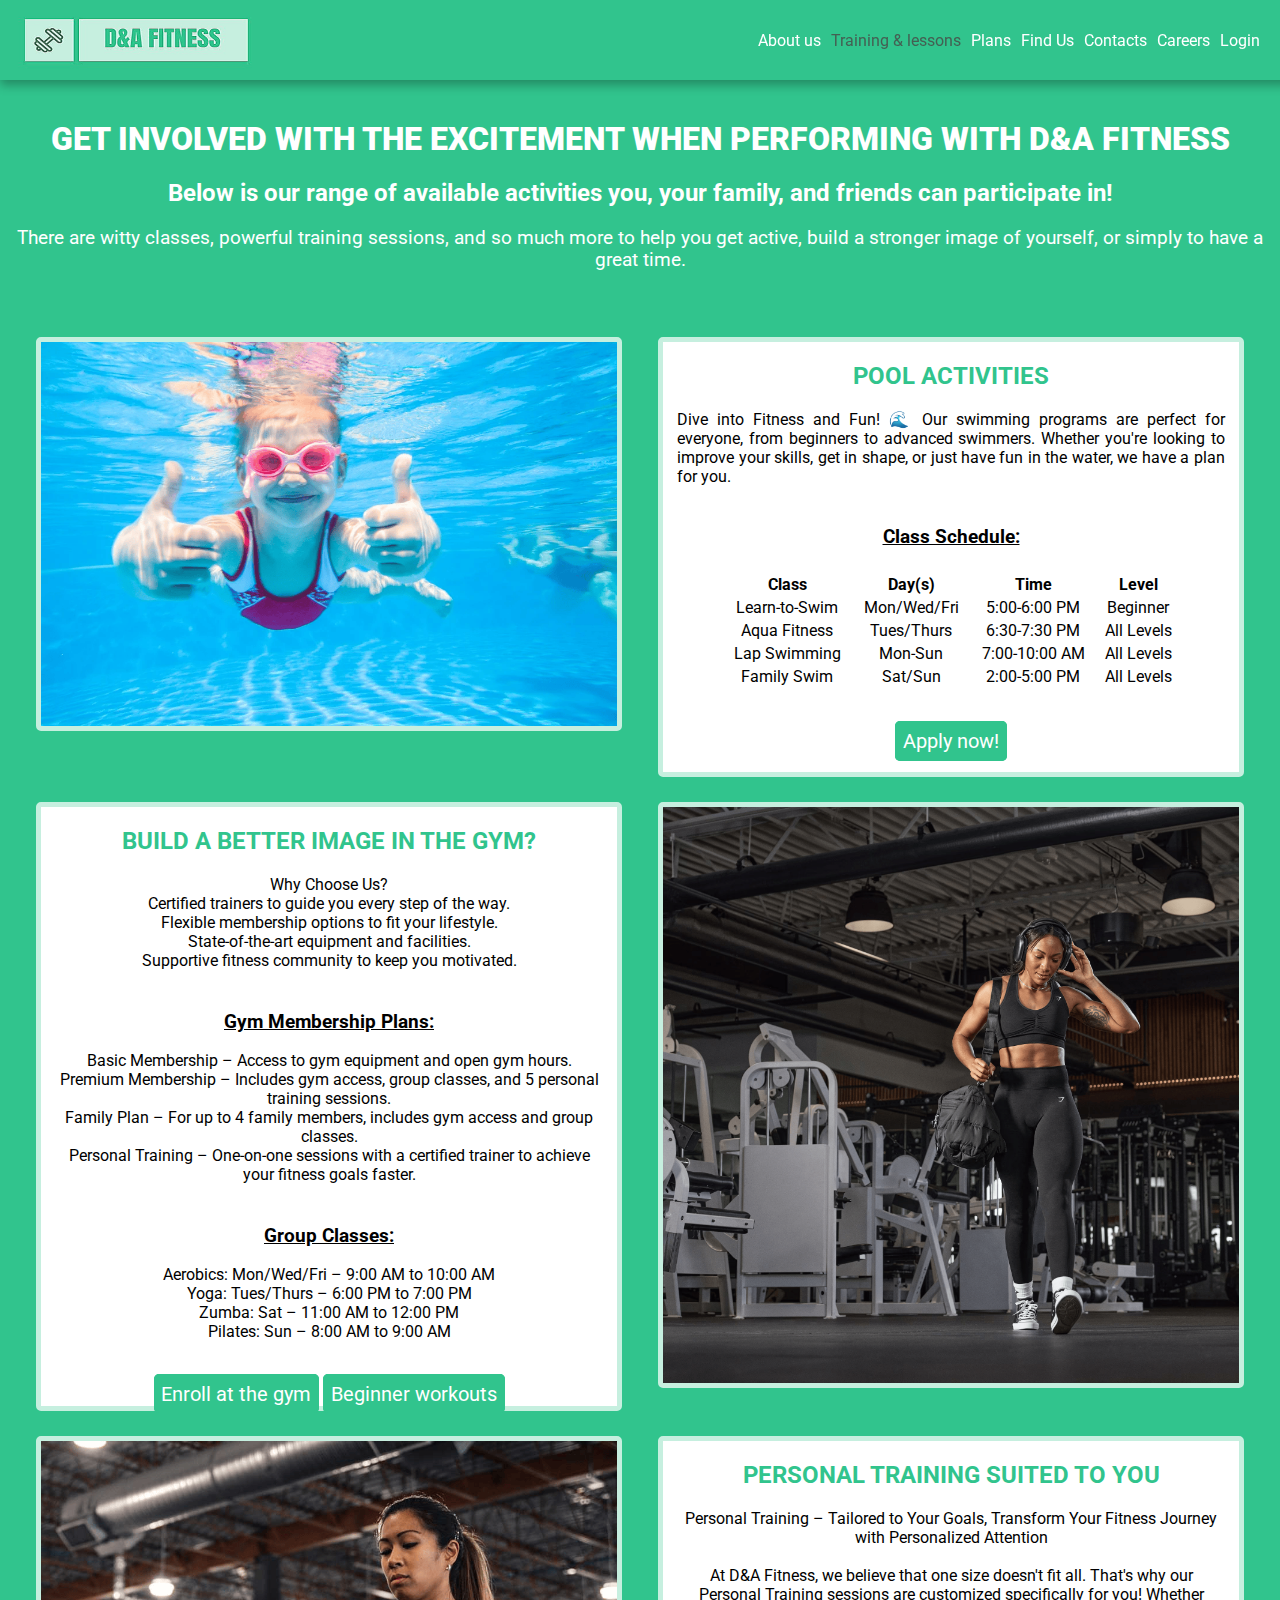
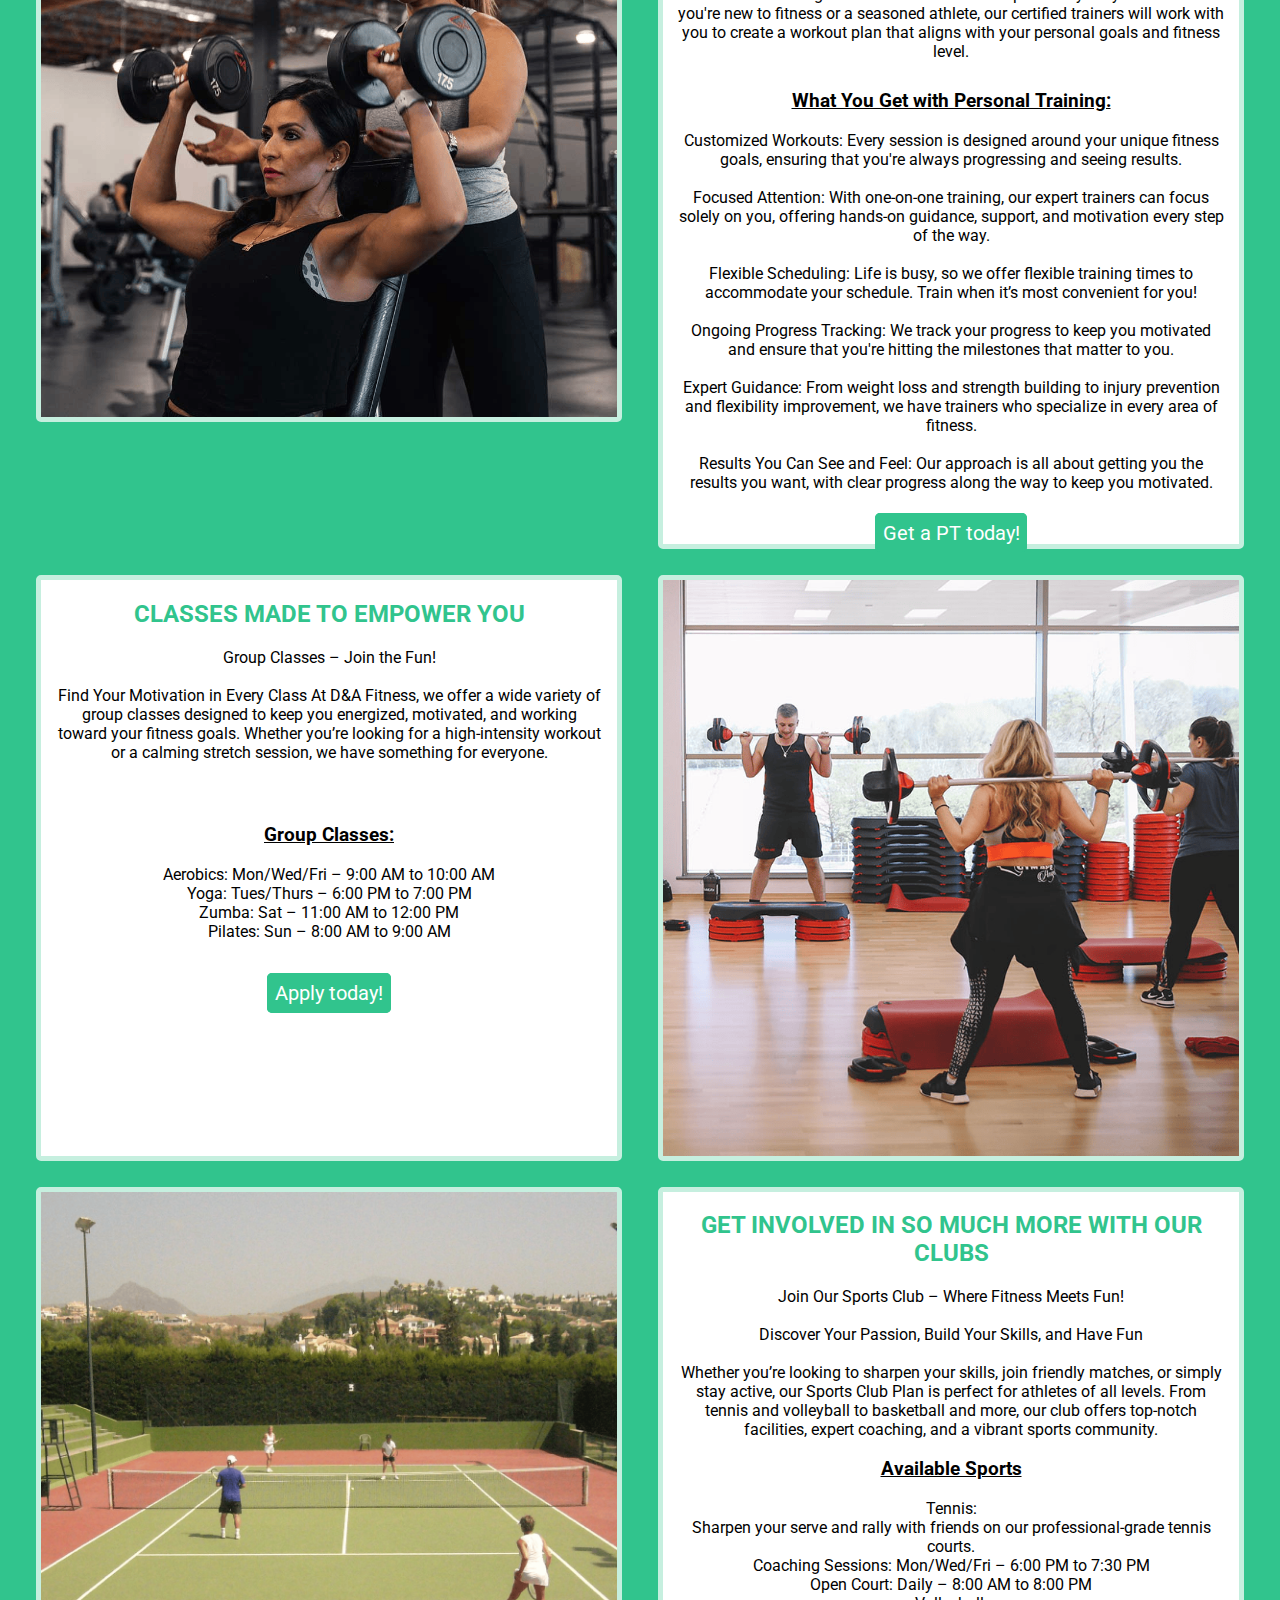
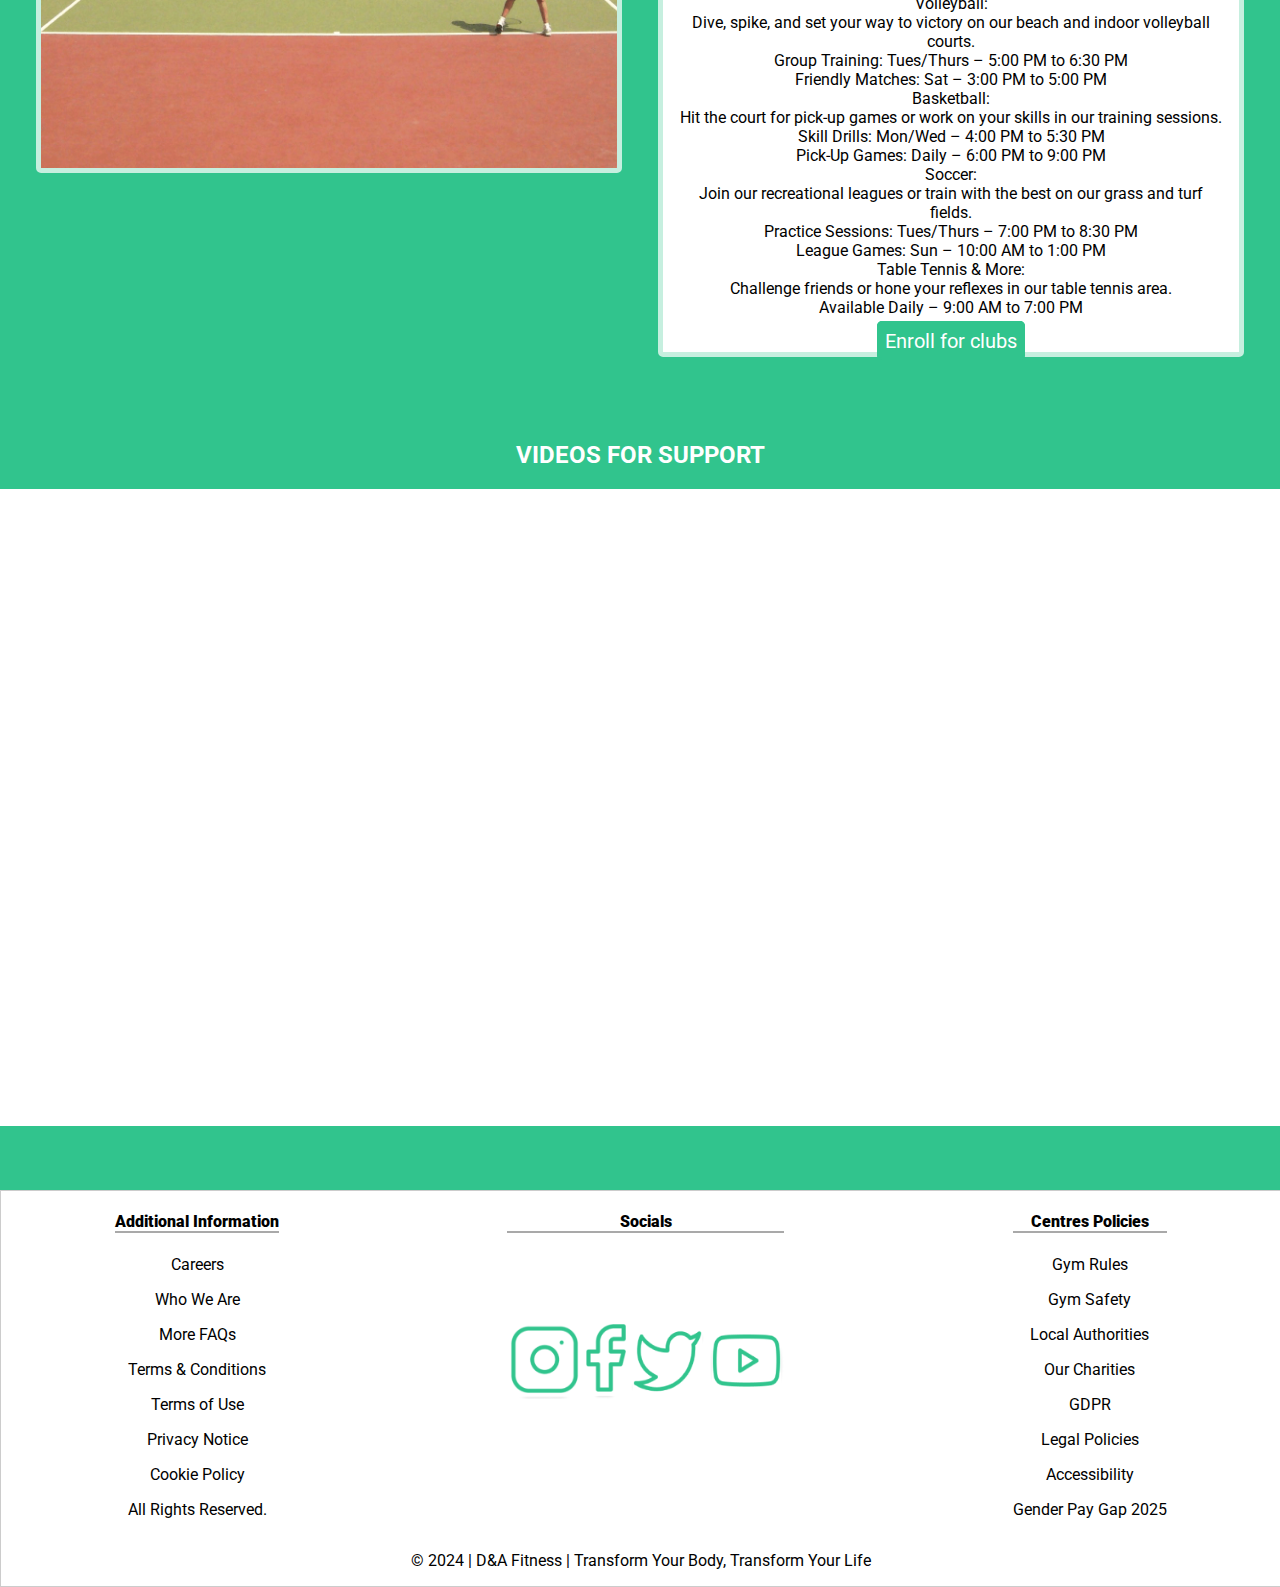
<file: training.html>
<html lang = "en">

    <link rel="stylesheet" type="text/css" href="training.css"> <!--Keep for CSS to work-->
    <link rel="preconnect" href="https://fonts.googleapis.com">
    <link rel="preconnect" href="https://fonts.gstatic.com" crossorigin>
    <link href="https://fonts.googleapis.com/css2?family=Roboto:ital,wght@0,100;0,300;0,400;0,500;0,700;0,900;1,100;1,300;1,400;1,500;1,700;1,900&display=swap" rel="stylesheet">

    <head>

        <meta charset="utf-8">
        <meta name="description" content="Browse through our plans, our awesome training sessions, our exciting classses, and more!">

        <title>Training & Lessons</title>

    </head>

    <body>

        <div class="navbar">

            <a href="index.html" class="tooltip">
                <img id="logo" src = "D&A logo.png" alt = "D&A Fitness logo" width="250" height="60"/> 
                <span class="tooltiptext">Back to the Main Menu</span>
            </a>
            
            <nav class="nav">    
                <a href="about us.html">About us</a>
                <a id="current" href="training.html">Training & lessons</a>
                <a href="plans.html">Plans</a>
                <a href="findus.html">Find Us</a>
                <a href="contacts.html">Contacts</a>
                <a href="careers.html">Careers</a>
                <a href="login.html">Login</a>
            </nav>

        </div>

        <div class = "intro">
            
            <center>

                <h1><strong>GET INVOLVED WITH THE EXCITEMENT WHEN PERFORMING WITH D&A FITNESS</strong></h1>

                <h2>Below is our range of available activities you, your family, and friends can participate in!</h2>

                <h3>There are witty classes, powerful training sessions, and so much more to help you get active, 
                    build a stronger image of yourself, or simply to have a great time.</h3>

            </center>

        </div>

        <main>
    
            <div class = "swimming-row">

                <img id="swim-img" src = "swimming plan.png" alt = "Image of child smiling with her thumbs underwater in our pool." width="500" height="400"/> 

                <div id="swimming-text">
                    <h2>POOL ACTIVITIES</h2>

                    <!-- <button class="swimmingPlan-button" onclick="toggleContent('Number1')">POOL PLAN</button> -->

                    <!-- <div class="FAQ-content" id="Number1" style="display: none;"> -->

                    <p style="text-align: justify;">
                        Dive into Fitness and Fun! 🌊 Our swimming programs are perfect for everyone, from beginners to advanced swimmers.
                        Whether you're looking to improve your skills, get in shape, or just have fun in the water, we have a plan for you.
                    </p>

                    <!-- <p>Pricing Plans:<br>
                        Monthly Membership: $50/month<br>
                        Drop-In Sessions: $10/session<br>
                        Family Plan: $120/month for up to 4 members
                    </p> -->

                    <h3 style="text-decoration: underline;"><br>Class Schedule:</h3>

                    <table>

                        <tr>
                            <th>Class</th>
                            <th>Day(s)</th>
                            <th>Time</th>
                            <th>Level</th>
                        </tr>
                        
                        <tr>
                            <td>Learn-to-Swim</td>
                            <td>Mon/Wed/Fri</td>
                            <td>5:00-6:00 PM</td>
                            <td>Beginner</td>
                        </tr>
                        
                        <tr>
                            <td>Aqua Fitness</td>
                            <td>Tues/Thurs</td>
                            <td>6:30-7:30 PM</td>
                            <td>All Levels</td>
                        </tr>
                        
                        <tr>
                            <td>Lap Swimming</td>
                            <td>Mon-Sun</td>
                            <td>7:00-10:00 AM</td>
                            <td>All Levels</td>
                        </tr>
                        
                        <tr>
                            <td>Family Swim</td>
                            <td>Sat/Sun</td>
                            <td>2:00-5:00 PM</td>
                            <td>All Levels</td>
                        </tr>

                    </table>

                    <a href="plans.html">Apply now!</a>

                    <p class="nothing">.</p>
    
                </div>
                <!-- </div> -->

            </div>

            <div class = "gym-row">
                
                <div id="gym-text">
                    <h2>BUILD A BETTER IMAGE IN THE GYM?</h2>

                    <!-- <button class="gymPlan-button" onclick="toggleContent('Number2')">GYM PLAN</button> -->

                    <!-- <div class="FAQ-content" id="Number2" style="display: none;"> -->

                    <p> Why Choose Us? <br>
                        Certified trainers to guide you every step of the way. <br>
                        Flexible membership options to fit your lifestyle. <br>
                        State-of-the-art equipment and facilities. <br>
                        Supportive fitness community to keep you motivated.
                    </p>

                    <h3 style="text-decoration: underline;">Gym Membership Plans: </h3>

                    <p>
                        Basic Membership – Access to gym equipment and open gym hours. <br>
                        Premium Membership – Includes gym access, group classes, and 5 personal training sessions. <br>
                        Family Plan – For up to 4 family members, includes gym access and group classes. <br>
                        Personal Training – One-on-one sessions with a certified trainer to achieve your fitness goals faster.
                    </p>

                    <h3 style="text-decoration: underline;">Group Classes: </h3>

                    <p>
                        Aerobics: Mon/Wed/Fri – 9:00 AM to 10:00 AM <br>
                        Yoga: Tues/Thurs – 6:00 PM to 7:00 PM <br>
                        Zumba: Sat – 11:00 AM to 12:00 PM <br>
                        Pilates: Sun – 8:00 AM to 9:00 AM
                    </p>

                    <!-- </div> -->

                    <a href="plans.html">Enroll at the gym</a>
                    <a href="https://www.healthline.com/health/fitness-exercise/at-home-workouts" target = "_blank">Beginner workouts</a>

                </div>

                <img id="gym-img" src = "gym plan.png" alt = "Young woman wearing sportswear and headphones, leaving the gym" width="500" height="400"/> 

            </div>
                
            <div class = "PT-row">
                
                <img id="PT-img" src = "PT plan.png" alt = "Image of one of our personal trainers assisting a member with their workout" width="500" height="400"/> 

                <div id="PT-text">
                    <h2>PERSONAL TRAINING SUITED TO YOU</h2>

                    <!-- <button class="PT-button" onclick="toggleContent('Number3')">PT PLAN</button> -->

                    <!-- <div class="FAQ-content" id="Number3" style="display: none;"> -->

                    <p> 
                        Personal Training – Tailored to Your Goals, Transform Your Fitness Journey with Personalized Attention<br>

                        <br>At D&A Fitness, we believe that one size doesn't fit all. That's why our Personal Training sessions are
                        customized specifically for you! Whether you're new to fitness or a seasoned athlete, our certified
                        trainers will work with you to create a workout plan that aligns with your personal goals and fitness level.<br>
                    </p>

                    <h3 style="text-decoration: underline;">What You Get with Personal Training:</h3>

                    <p>
                        Customized Workouts: Every session is designed around your unique fitness goals, ensuring that you're always progressing and seeing results. <br><br>
                        Focused Attention: With one-on-one training, our expert trainers can focus solely on you, offering hands-on guidance, support, and motivation every step of the way. <br><br>
                        Flexible Scheduling: Life is busy, so we offer flexible training times to accommodate your schedule. Train when it’s most convenient for you! <br><br>
                        Ongoing Progress Tracking: We track your progress to keep you motivated and ensure that you're hitting the milestones that matter to you. <br><br>
                        Expert Guidance: From weight loss and strength building to injury prevention and flexibility improvement, we have trainers who specialize in every area of fitness. <br><br>
                        Results You Can See and Feel: Our approach is all about getting you the results you want, with clear progress along the way to keep you motivated.
                    </p>

                    <!-- </div>     -->

                    <a href="plans.html">Get a PT today!</a>
                </div>

            </div>

            <div class = "class-row">
                
                <div id="class-text">
                    <h2>CLASSES MADE TO EMPOWER YOU</h2>
                    <!-- <button class="classes-button" onclick="toggleContent('Number4')">CLASSES PLAN</button> -->

                    <!-- <div class="FAQ-content" id="Number4" style="display: none;"> -->

                    <p> 
                        Group Classes – Join the Fun! <br>
                        <br>Find Your Motivation in Every Class At D&A Fitness, we offer 
                        a wide variety of group classes designed to keep you energized, 
                        motivated, and working toward your fitness goals. Whether you’re looking for a 
                        high-intensity workout or a calming stretch session, we have something for everyone.
                    </p>

                        
                    <h3 style="text-decoration: underline;"><br>Group Classes:</h3>

                    <p>
                        Aerobics: Mon/Wed/Fri – 9:00 AM to 10:00 AM <br>
                        Yoga: Tues/Thurs – 6:00 PM to 7:00 PM <br>
                        Zumba: Sat – 11:00 AM to 12:00 PM <br>
                        Pilates: Sun – 8:00 AM to 9:00 AM 
                    </p> 
                    
                    <!-- </div> -->

                    <a href="plans.html">Apply today!</a>
                </div>

                <img id="class-img" src = "class plan.png" alt = "An image of a fitness class doing squats at D&A Fitness" width="500" height="400"/> 

            </div>

            <div class = "club-row">
                
                <img id="club-img" src = "club plan.png" alt = "People playing tennis on a tennis court here at D&A Fitness" width="500" height="400"/> 

                <div id="club-text">
                    <h2>GET INVOLVED IN SO MUCH MORE WITH OUR CLUBS</h2>

                    <!-- <button class="club-button" onclick="toggleContent('Number5')">CLASSES PLAN</button> -->

                    <!-- <div class="FAQ-content" id="Number5" style="display: none;"> -->

                    <p> 
                        Join Our Sports Club – Where Fitness Meets Fun! <br>
                        <br>Discover Your Passion, Build Your Skills, and Have Fun<br>
                        <br>Whether you’re looking to sharpen your skills, join friendly matches, or simply stay active,
                        our Sports Club Plan is perfect for athletes of all levels. From tennis and volleyball to 
                        basketball and more, our club offers top-notch facilities, expert coaching, and a vibrant
                        sports community.
                    </p>

                    <h3 style="text-decoration: underline;">Available Sports</h3>

                    <p>
                        Tennis: <br>
                        Sharpen your serve and rally with friends on our professional-grade tennis courts. <br>
                        Coaching Sessions: Mon/Wed/Fri – 6:00 PM to 7:30 PM <br>
                        Open Court: Daily – 8:00 AM to 8:00 PM

                        <br>Volleyball: <br>
                        Dive, spike, and set your way to victory on our beach and indoor volleyball courts. <br>
                        Group Training: Tues/Thurs – 5:00 PM to 6:30 PM <br>
                        Friendly Matches: Sat – 3:00 PM to 5:00 PM

                        <br>Basketball:<br>
                        Hit the court for pick-up games or work on your skills in our training sessions. <br>
                        Skill Drills: Mon/Wed – 4:00 PM to 5:30 PM <br>
                        Pick-Up Games: Daily – 6:00 PM to 9:00 PM

                        <br>Soccer: <br>
                        Join our recreational leagues or train with the best on our grass and turf fields. <br>
                        Practice Sessions: Tues/Thurs – 7:00 PM to 8:30 PM <br>
                        League Games: Sun – 10:00 AM to 1:00 PM

                        <br>Table Tennis & More: <br>
                        Challenge friends or hone your reflexes in our table tennis area. <br>
                        Available Daily – 9:00 AM to 7:00 PM
                    </p>

                    <!-- <p>
                        Membership Options: <br>
                        Monthly Membership: $60/month – Unlimited access to courts, fields, and basic coaching. <br>
                        Family Plan: $150/month – For up to 4 members, ideal for family fun and fitness. <br>
                        Drop-In Fee: $15/session – Perfect for occasional players.
                    </p> -->
                    
                    <a href="plans.html">Enroll for clubs</a>

                </div>

            </div>
        
        <!-- <script>
            function toggleContent(contentId) {
                var content = document.getElementById(contentId);
                if (content.style.display === "none") {
                    content.style.display = "block";
                } else {
                    content.style.display = "none";
                }
            }
        </script> -->

        <div class="video-row">

            <h2>VIDEOS FOR SUPPORT</h2>
            
            <div class="videos">

                <iframe width="500" height="315" src="https://www.youtube.com/embed/Hxwd-9p54c8?si=jNec9qaKTjPU-0RK" title="YouTube video player" 
                frameborder="0" allow="accelerometer; autoplay; clipboard-write; encrypted-media; gyroscope; picture-in-picture; web-share" 
                referrerpolicy="strict-origin-when-cross-origin" allowfullscreen></iframe>

                <iframe width="500" height="315" src="https://www.youtube.com/embed/YvrKIQ_Tbsk?si=W1xLYZdCSjO_3OrL" title="YouTube video player" 
                frameborder="0" allow="accelerometer; autoplay; clipboard-write; encrypted-media; gyroscope; picture-in-picture; web-share" 
                referrerpolicy="strict-origin-when-cross-origin" allowfullscreen></iframe>

                <iframe width="500" height="315" src="https://www.youtube.com/embed/3PMrt-1WDaI?si=__JrUbtEd8o3Kayn" title="YouTube video player" 
                frameborder="0" allow="accelerometer; autoplay; clipboard-write; encrypted-media; gyroscope; picture-in-picture; web-share" 
                referrerpolicy="strict-origin-when-cross-origin" allowfullscreen></iframe>

            </div>
        </div>

        </main>

        <footer class="footer-box">

            <div class="footer-text">

                <div class="Additional">

                    <h4><strong>Additional Information</strong></h4>

                    <p>Careers</p>
                    <p>Who We Are</p>
                    <p>More FAQs</p>
                    <p>Terms & Conditions</p>
                    <p>Terms of Use</p>
                    <p>Privacy Notice</p>
                    <p>Cookie Policy</p>
                    <p>All Rights Reserved.</p>

                </div>

                <div class="Socials">

                    <h4><strong>Socials</strong></h4>

                    <a href="https://instagram.com" target = "_blank">
                        <img id = "insta" class="socialimgs" src = "instagram.png" alt = "Image of Instagram logo" width = "75" height = "75"/>
                    </a>

                    <a href="https://facebook.com" target = "_blank">
                        <img id = "facebook" class="socialimgs" src = "facebook.png" alt = "Image of Facebook logo" width = "40" height = "75"/>
                    </a>

                    <a href="https://twitter.com" target = "_blank">
                        <img id = "twitter" class="socialimgs" src = "twitter.png" alt = "Image of Twitter logo" width = "75" height = "75"/>
                    </a>

                    <a href="https://youtube.com" target = "_blank">
                        <img id = "youtube" class="socialimgs" src = "youtube.png" alt = "Image of YouTube logo" width = "75" height = "75"/>
                    </a>

                </div>

                <div class="Policies">

                    <h4><strong>Centres Policies</strong></h4>

                    <p>Gym Rules</p>
                    <p>Gym Safety</p>
                    <p>Local Authorities</p>
                    <p>Our Charities</p>
                    <p>GDPR</p>
                    <p>Legal Policies</p>
                    <p>Accessibility</p>
                    <p>Gender Pay Gap 2025</p>

                </div>

            </div>

            <div class="copyright">
                <p>© 2024 | D&A Fitness | Transform Your Body, Transform Your Life</p>
            </div>
            
        </footer>

    </body>

</html>
</file>
<file: account.css>
body {
    background-color: #31c48d;
    margin: 0;
    overflow: auto;
    font-family: "Roboto", serif;
}

::-webkit-scrollbar-track {display: none;}

::-webkit-scrollbar {
    width: 0.625rem;
    border-radius: 0.313rem;
}

::-webkit-scrollbar:horizontal {display: none;}

::-webkit-scrollbar-thumb {
    background: #fff;
    border-radius: 1.25rem;
}

.tooltip {
    position: relative;
    display: inline-block;
}

.tooltip .tooltiptext {
    visibility: hidden;
    width: 12.5rem;
    background-color: transparent;
    color: transparent;
    text-align: center;
    border-radius: 6px;
    padding: 5px 0;

    position: absolute;
    z-index: 1;
    top: 100%;
    left: 45%;
    margin-left: -3.75rem;
    transition: all 0.3s;
}

.tooltip:hover .tooltiptext {
    visibility: visible;
    background-color: #c6efdf;
    color: #446053;
}

.navbar{
    width: 100%;
    background-color: #31c48d;
    position: sticky;
    top: 0;
    box-shadow: 0rem 0.313rem 0.625rem rgba(0,0,0,0.3);
    display: flex;
    justify-content: space-between;
    align-items: center;
    padding: 0.625rem;
    z-index: 5;
}

.nav{
    display: flex;
    gap: 0.625rem;
    margin-right: 1.875rem;
    align-items: center;
    flex: end;
    position: relative;
}

.nav a{
    color: #fff;
    text-decoration: none;
    position: relative;
}

.nav a:hover{color: #fff;}

.nav a::before{
    content: "";
    position: absolute;
    display: block;
    width: 0;
    height: 2px;
    bottom: 0;
    left: 50%;
    background-color: #fff;
    transform: translateX(-50%);
    transition: width 0.3s ease, let 0.3s ease;
}

nav a:hover::before {
    width: 100%;
    left: 50%;
}

#current {color:#446053}

/* password {
    display: flex;
    justify-content: center;
    align-items: flex-start; 
    margin: 0;
} */

.account-container{
    margin:5% auto;
    background-color: #c6efdf;
    padding: 0.625rem;
    border-radius: 8px;
    width:40%;
    justify-content: center;
    flex-direction: column;
    font-size: large;
}
  
.account-container h2{text-align: center;}

.account-container p,.account-container h2{text-align: center;}
  
.account-container a{
    text-decoration: none;
    color: #446053;
    transition: all 0.3s;
}
  
.account-container a:hover{
    color: #31c48d; 
    text-decoration: underline; 
    font-weight: bold;
}
  
#account-form{
    margin: 3% auto;
    justify-content: center;
    text-align: center;
    background-color: white;
    border: 2px solid #31c48d;
    padding: 0.938rem;
    border-radius: 8px;
    width: 80%;
}
  
#account-form label{width:90%; margin:2% auto;}
  
#account-form input{width:95%; margin:2% auto;}
  
  /* #login-form a{margin-left:65%;} */
  
#account-button{
    width:80%;
    margin-top:5%;
    justify-content: center;
    background-color: #31c48d;
    color: white;
    border: 3px solid #31c48d;
    border-radius: 5px;
}

.footer-box {
	background-color: white;
	border: 0.063rem solid #ccc;
	width: 100%;
	text-align: center;
	display: flex;
	flex-direction: column;
	justify-content: space-between;
}

.footer-text {
	display:flex;
	flex-direction: row;
	justify-content: space-around;
	margin:0rem, 0.625rem;
}

.Additional h4{border-bottom:2px solid darkgrey;}

.Socials h4{border-bottom:2px solid darkgrey;}

.Policies h4{border-bottom:2px solid darkgrey;}

.Socials a{
	justify-content: space-between;
	text-decoration: none;
}

.socialimgs{
	margin-top: 25%;
}

.nothing{color:transparent;}
</file>
<file: careers.css>
body {
  background-color: #31c48d;
  margin: 0;
  overflow: auto;
  font-family: "Roboto", serif;
}

::-webkit-scrollbar-track {display: none;}

::-webkit-scrollbar {
  width: 0.625rem;
  border-radius: 0.313rem;
}

::-webkit-scrollbar:horizontal {display: none;}

::-webkit-scrollbar-thumb {
  background: #fff;
  border-radius: 1.25rem;
}

.tooltip {
  position: relative;
  display: inline-block;
}

.tooltip .tooltiptext {
  visibility: hidden;
  width: 12.5rem;
  background-color: transparent;
  color: transparent;
  text-align: center;
  border-radius: 6px;
  padding: 5px 0;

  position: absolute;
  z-index: 1;
  top: 100%;
  left: 45%;
  margin-left: -3.75rem;
  transition: all 0.3s;
}

.tooltip:hover .tooltiptext {
  visibility: visible;
  background-color: #c6efdf;
  color: #446053;
}

.navbar{
  width: 100%;
  background-color: #31c48d;
  position: sticky;
  top: 0;
  box-shadow: 0rem 0.313rem 0.625rem rgba(0,0,0,0.3);
  display: flex;
  justify-content: space-between;
  align-items: center;
  padding: 0.625rem;
  z-index: 5;
}

.nav{
  display: flex;
  gap: 0.625rem;
  margin-right: 1.875rem;
  align-items: center;
  flex: end;
  position: relative;
}

.nav a{
  color: #fff;
  text-decoration: none;
  position: relative;
}

.nav a:hover{color: #fff;}

.nav a::before{
  content: "";
  position: absolute;
  display: block;
  width: 0;
  height: 2px;
  bottom: 0;
  left: 50%;
  background-color: #fff;
  transform: translateX(-50%);
  transition: width 0.3s ease, let 0.3s ease;
}

nav a:hover::before {
  width: 100%;
  left: 50%;
}

#current {color:#446053}

.introduction {
  text-align: center;
  color: white;
  margin:auto;
}

.leisure-container {
  display: flex;
  align-items: flex-start;
  justify-content: center;
  margin: 0 auto;
  margin-bottom: 5%;
  width: 80%;
}

#job-openings {
  background-color: #c6efdf;
  padding: 1.25rem;
  border-radius: 8px;
  margin-top: 1.875rem;
  width: 100%;
}

.job-listing {
  background-color: white;
  border: 2px solid #31c48d;
  padding: 0.938rem;
  margin: 0.625rem 0;
  border-radius: 8px;
}

.job-listing h4 {
  color: #31c48d;
}

button {
  background-color: #31c48d;
  color: white;
  padding: 0.625rem 0.938rem;
  border: none;
  border-radius: 5px;
  cursor: pointer;
  font-size: 1rem;
}

button:hover {
  background-color: white;
  color: #31c48d;
  border: 2px solid #31c48d;
}

button:active {
  color: black;
  background-color: #e0e0e0;
  border: 2px solid black;
}

.footer-box {
	background-color: white;
	border: 0.063rem solid #ccc;
	width: 100%;
	text-align: center;
	display: flex;
	flex-direction: column;
	justify-content: space-between;
}

.footer-text {
	display:flex;
	flex-direction: row;
	justify-content: space-around;
	margin:0rem, 0.625rem;
}

.Additional h4{border-bottom:2px solid darkgrey;}

.Socials h4{border-bottom:2px solid darkgrey;}

.Policies h4{border-bottom:2px solid darkgrey;}

.Socials a{
	justify-content: space-between;
	text-decoration: none;
}

.socialimgs{
	margin-top: 25%;
}

.nothing{color:transparent;}
</file>
<file: contacts.css>
body {
  background-color: #31c48d;
  margin: 0;
  overflow: auto;
  font-family: "Roboto", serif;
}

::-webkit-scrollbar-track {display: none;}

::-webkit-scrollbar {
  width: 0.625rem;
  border-radius: 0.313rem;
}

::-webkit-scrollbar:horizontal {display: none;}

::-webkit-scrollbar-thumb {
  background: #fff;
  border-radius: 1.25rem;
}

.tooltip {
  position: relative;
  display: inline-block;
}

.tooltip .tooltiptext {
  visibility: hidden;
  width: 12.5rem;
  background-color: transparent;
  color: transparent;
  text-align: center;
  border-radius: 6px;
  padding: 5px 0;

  position: absolute;
  z-index: 1;
  top: 100%;
  left: 45%;
  margin-left: -3.75rem;
  transition: all 0.3s;
}

.tooltip:hover .tooltiptext {
  visibility: visible;
  background-color: #c6efdf;
  color: #446053;
}

.navbar{
  width: 100%;
  background-color: #31c48d;
  position: sticky;
  top: 0;
  box-shadow: 0rem 0.313rem 0.625rem rgba(0,0,0,0.3);
  display: flex;
  justify-content: space-between;
  align-items: center;
  padding: 0.625rem;
  z-index: 5;
}

.nav{
  display: flex;
  gap: 0.625rem;
  margin-right: 1.875rem;
  align-items: center;
  flex: end;
  position: relative;
}

.nav a{
  color: #fff;
  text-decoration: none;
  position: relative;
}

.nav a:hover{color: #fff;}

.nav a::before{
  content: "";
  position: absolute;
  display: block;
  width: 0;
  height: 2px;
  bottom: 0;
  left: 50%;
  background-color: #fff;
  transform: translateX(-50%);
  transition: width 0.3s ease, let 0.3s ease;
}

nav a:hover::before {
  width: 100%;
  left: 50%;
}

#current {color:#446053}

.titles{color:white;}

.container {
  display: flex; 
  justify-content: space-evenly; 
  width: 100%; 
  margin: 0 auto; 
  padding: 20px; 
}

#customer-text, #contact-text {
  background-color: white;
  border: 5px solid #c6efdf;
  border-radius: 5px;
  width: 45%;
  padding: 15px;
  box-sizing: border-box;
  display: flex; 
  flex-direction: column; 
  justify-content: center; 
  align-items: center; 
  text-align: center;
}

#customer-text {
  text-align: center; 
}

#contact-text {
  text-align: center;  
}

a {
  color: #31c48d; 
  text-decoration: none; 
}

a:hover {
  text-decoration: underline;
}

.footer-box {
	background-color: white;
	border: 0.063rem solid #ccc;
	width: 100%;
	text-align: center;
	display: flex;
	flex-direction: column;
	justify-content: space-between;
	height: auto;
	
}

.footer-text {
	display:flex;
	flex-direction: row;
	justify-content: space-around;
	margin:0rem, 0.625rem;
}

.Additional h4{border-bottom:2px solid darkgrey;}

.Socials h4{border-bottom:2px solid darkgrey;}

.Policies h4{border-bottom:2px solid darkgrey;}

.Socials a{
	justify-content: space-between;
	text-decoration: none;
}

.socialimgs{
	margin-top: 25%;
}

.nothing{color:transparent;}
</file>
<file: findus.css>
body {
  background-color: #31c48d;
  margin: 0;
  overflow: auto;
  font-family: "Roboto", serif;
}

::-webkit-scrollbar-track {display: none;}

::-webkit-scrollbar {
  width: 0.625rem;
  border-radius: 0.313rem;
}

::-webkit-scrollbar:horizontal {display: none;}

::-webkit-scrollbar-thumb {
  background: #fff;
  border-radius: 1.25rem;
}

.tooltip {
  position: relative;
  display: inline-block;
}

.tooltip .tooltiptext {
  visibility: hidden;
  width: 12.5rem;
  background-color: transparent;
  color: transparent;
  text-align: center;
  border-radius: 6px;
  padding: 5px 0;

  position: absolute;
  z-index: 1;
  top: 100%;
  left: 45%;
  margin-left: -3.75rem;
  transition: all 0.3s;
}

.tooltip:hover .tooltiptext {
  visibility: visible;
  background-color: #c6efdf;
  color: #446053;
}

.navbar{
  width: 100%;
  background-color: #31c48d;
  position: sticky;
  top: 0;
  box-shadow: 0rem 0.313rem 0.625rem rgba(0,0,0,0.3);
  display: flex;
  justify-content: space-between;
  align-items: center;
  padding: 0.625rem;
  z-index: 5;
}

.nav{
  display: flex;
  gap: 0.625rem;
  margin-right: 1.875rem;
  align-items: center;
  flex: end;
  position: relative;
}

.nav a{
  color: #fff;
  text-decoration: none;
  position: relative;
}

.nav a:hover{color: #fff;}

.nav a::before{
  content: "";
  position: absolute;
  display: block;
  width: 0;
  height: 2px;
  bottom: 0;
  left: 50%;
  background-color: #fff;
  transform: translateX(-50%);
  transition: width 0.3s ease, let 0.3s ease;
}

nav a:hover::before {
  width: 100%;
  left: 50%;
}

#current {color:#446053}


/* .introduction h1, .introduction h2, .introduction h3 {
	color: white;
} */

.headers{color:white;}

.main-container {
  /* margin: 0 auto;  */
  padding: 20px; 
  /* display: flex;  */
  /* justify-content: space-evenly;  */
  /* width: 100%;  */
}

.row1, .row2{
  display: flex; 
  flex-direction: row;
  justify-content: space-evenly; 
  width: 100%; 
}

.row2{margin:5% 0;}

#findus-text, #accessibility-text {
  background-color: white;
  border: 5px solid #c6efdf;
  border-radius: 5px;
  width: 45%;
  padding: 15px;
  box-sizing: border-box;
  display: flex; 
  flex-direction: column; 
  justify-content: center; 
  align-items: center; 
}

#findus-text {text-align: center;}

#accessibility-text {text-align: center;}

.leisure-container{
  display: flex;
  align-items: flex-start;
  justify-content: center;
  margin: 0 auto;
  width: 100%
}

.leisure-images{
  border: 5px solid #c6efdf;
  border-radius: 5px;
  /* margin-top:7%; */
  margin-right: 1%;
}

#leisure-text {
  background-color: white;
  border: 5px solid #c6efdf;
  border-radius: 5px;
  text-align: center;
  justify-content: center;
  width: 70%;
  margin-right: 1%;
}

#leisure-text h3 {
  color: #31c48d;
}

#leisure-text p {
  width: 95%;
  margin: auto;
}

#leisure-text a {
  text-decoration: none;
  color: #31c48d;
  transition: all 0.3s;
}

#leisure-text a:hover{
  text-decoration: underline;
  color: #446053;
  font-weight: bold;
}

#leisure-text table {
  margin-left: auto;
  margin-right: auto;
  width: 80%;
  text-align: center;
  margin-top: 4%;
  margin-bottom: 7%;
}

#leisure-text a {
  border: 2px solid #31c48d;
  border-radius: 5px;
  text-decoration: none;
  font-size: 1.25rem;
  width: 1.5rem;
  background-color: #31c48d;
  color: white;
  padding: 1%;
  margin-bottom: 8%;
  transition: all 0.3s;
}

#leisure-text a:hover {
  background-color: white;
  color: #31c48d;
}

#leisure-text a:active {
  color: black;
  border: 2px solid black;
}

.footer-box {
	background-color: white;
	border: 0.063rem solid #ccc;
	width: 100%;
	text-align: center;
	display: flex;
	flex-direction: column;
	justify-content: space-between;
	height: auto;
}

.footer-text {
	display:flex;
	flex-direction: row;
	justify-content: space-around;
	margin:0rem, 0.625rem;
}

.Additional h4{border-bottom:2px solid darkgrey;}

.Socials h4{border-bottom:2px solid darkgrey;}

.Policies h4{border-bottom:2px solid darkgrey;}

.Socials a{
	justify-content: space-between;
	text-decoration: none;
}

.socialimgs{
	margin-top: 25%;
}

.nothing{color:transparent;}
</file>
<file: login.css>
body {
  background-color: #31c48d;
  margin: 0;
  overflow: auto;
  font-family: "Roboto", serif;
}

::-webkit-scrollbar-track {display: none;}

::-webkit-scrollbar {
  width: 0.625rem;
  border-radius: 0.313rem;
}

::-webkit-scrollbar:horizontal {display: none;}

::-webkit-scrollbar-thumb {
  background: #fff;
  border-radius: 1.25rem;
}

.tooltip {
  position: relative;
  display: inline-block;
}

.tooltip .tooltiptext {
  visibility: hidden;
  width: 12.5rem;
  background-color: transparent;
  color: transparent;
  text-align: center;
  border-radius: 6px;
  padding: 5px 0;

  position: absolute;
  z-index: 1;
  top: 100%;
  left: 45%;
  margin-left: -3.75rem;
  transition: all 0.3s;
}

.tooltip:hover .tooltiptext {
  visibility: visible;
  background-color: #c6efdf;
  color: #446053;
}

.navbar{
  width: 100%;
  background-color: #31c48d;
  position: sticky;
  top: 0;
  box-shadow: 0rem 0.313rem 0.625rem rgba(0,0,0,0.3);
  display: flex;
  justify-content: space-between;
  align-items: center;
  padding: 0.625rem;
  z-index: 5;
}

.nav{
  display: flex;
  gap: 0.625rem;
  margin-right: 1.875rem;
  align-items: center;
  flex: end;
  position: relative;
}

.nav a{
  color: #fff;
  text-decoration: none;
  position: relative;
}

.nav a:hover{color: #fff;}

.nav a::before{
  content: "";
  position: absolute;
  display: block;
  width: 0;
  height: 2px;
  bottom: 0;
  left: 50%;
  background-color: #fff;
  transform: translateX(-50%);
  transition: width 0.3s ease, let 0.3s ease;
}

nav a:hover::before {
  width: 100%;
  left: 50%;
}

#current {color:#446053}

.login-container{
  margin:5% auto;
  background-color: #c6efdf;
  padding: 0.625rem;
  border-radius: 8px;
  width:40%;
  justify-content: center;
  flex-direction: column;
  font-size: large;
}

.login-container h2{text-align: center;}

.login-container p,.login-container h2{text-align: center;}

.login-container a{
  text-decoration: none;
  color: #446053;
  transition: all 0.3s;
}

.login-container a:hover{
  color: #31c48d; 
  text-decoration: underline; 
  font-weight: bold;
}

#login-form{
  margin: 3% auto;
  justify-content: center;
  text-align: center;
  background-color: white;
  border: 2px solid #31c48d;
  padding: 0.938rem;
  border-radius: 8px;
  width: 80%;
}

#login-form label{width:90%; margin:3% auto;}

#login-form input{width:95%; margin:3% auto;}

#login-form a{margin-left:65%;}

#login-button{
  width:80%;
  margin-top:5%;
  justify-content: center;
  background-color: #31c48d;
  color: white;
  border: 3px solid #31c48d;
  border-radius: 5px;
}

.footer-box {
	background-color: white;
	border: 0.063rem solid #ccc;
	width: 100%;
	text-align: center;
	display: flex;
	flex-direction: column;
	justify-content: space-between;
}

.footer-text {
	display:flex;
	flex-direction: row;
	justify-content: space-around;
	margin:0rem, 0.625rem;
}

.Additional h4{border-bottom:2px solid darkgrey;}

.Socials h4{border-bottom:2px solid darkgrey;}

.Policies h4{border-bottom:2px solid darkgrey;}

.Socials a{
	justify-content: space-between;
	text-decoration: none;
}

.socialimgs{
	margin-top: 25%;
}

.nothing{color:transparent;}
</file>
<file: plans.css>
body {
    background-color: #31c48d;
    margin: 0;
    overflow: auto;
    font-family: "Roboto", serif;
}

::-webkit-scrollbar-track {display: none;}

::-webkit-scrollbar {
    width: 0.625rem;
    border-radius: 0.313rem;
}

::-webkit-scrollbar:horizontal {display: none;}

::-webkit-scrollbar-thumb {
    background: #fff;
    border-radius: 1.25rem;
}

.tooltip {
    position: relative;
    display: inline-block;
}

.tooltip .tooltiptext {
    visibility: hidden;
    width: 12.5rem;
    background-color: transparent;
    color: transparent;
    text-align: center;
    border-radius: 6px;
    padding: 5px 0;

    position: absolute;
    z-index: 1;
    top: 100%;
    left: 45%;
    margin-left: -3.75rem;
    transition: all 0.3s;
}

.tooltip:hover .tooltiptext {
    visibility: visible;
    background-color: #c6efdf;
    color: #446053;
}

.navbar{
    width: 100%;
    background-color: #31c48d;
    position: sticky;
    top: 0;
    box-shadow: 0rem 0.313rem 0.625rem rgba(0,0,0,0.3);
    display: flex;
    justify-content: space-between;
    align-items: center;
    padding: 0.625rem;
    z-index: 5;
}

.nav{
    display: flex;
    gap: 0.625rem;
    margin-right: 1.875rem;
    align-items: center;
    flex: end;
    position: relative;
}

.nav a{
    color: #fff;
    text-decoration: none;
    position: relative;
}

.nav a:hover{color: #fff;}

.nav a::before{
    content: "";
    position: absolute;
    display: block;
    width: 0;
    height: 2px;
    bottom: 0;
    left: 50%;
    background-color: #fff;
    transform: translateX(-50%);
    transition: width 0.3s ease, let 0.3s ease;
}

nav a:hover::before {
    width: 100%;
    left: 50%;
}

#current {color:#446053}

.titles{
    display:grid;
    background-color: white;
    color: #31c48d;
    text-align: center;
    margin-bottom: 3%;
}

.monthly h2, .monthly h4, .other h2, .other h4{
    color:white;
    width:95%;
    margin:auto;
    margin-bottom: 4%;
}

.boxes, .boxes2 {
    display: flex;
    flex-direction: row;
    justify-content: space-evenly;
}

.boxes h2, .boxes2 h2{
    color:#31c48d;
    margin-top:3%;
}

.boxes a, .boxes2 a{
	border:2px solid #31c48d;
	border-radius: 5px;
	text-decoration: none;
	font-size: 1.25rem;
	width:1.5rem;
	background-color: #31c48d;
	color: white;
    padding:1%;
	/* margin-bottom: 8%; */
	transition: all 0.3s;
}

.boxes a:hover, .boxes2 a:hover{background-color: white; color:#31c48d;}
.boxes a:active, .boxes2 a:active{color:black; border:2px solid black;}

#month1, #month2, #month3, #month4{
    background-color: white;
    border: 5px solid #c6efdf;
    border-radius: 5px;
    text-align: center;
    width: 22%;
    height: 30%;
}

.text-break{
    margin-top: 3%;    
    padding: 4% 0;
    display:grid;
    background-color: white;
    color: #31c48d;
    text-align: center;
    margin-bottom: 3%;
}

.text-break h2{
    width:95%;
    margin:auto;
}

#yearly, #student, #day, #family{
    background-color: white;
    border: 5px solid #c6efdf;
    border-radius: 5px;
    text-align: center;
    width: 22%;
    height: 30%;
}

#yearly p, #student p, #day p, #family p{text-align: center;}

#help{display:grid; margin: 3% 0;}

#further-help{
    text-align: center;
    color:white;
    text-decoration: none;
}

#further-help a{
    color:#c6efdf;
    text-decoration: none;
    transition: all 0.3s;
}

#further-help a:hover{color:white; font-weight:bold; text-decoration: underline;}

.nothing {color:transparent;}

.footer-box {
	background-color: white;
	border: 0.063rem solid #ccc;
	width: 100%;
	text-align: center;
	display: flex;
	flex-direction: column;
	justify-content: space-between;
}

.footer-text {
	display:flex;
	flex-direction: row;
	justify-content: space-around;
	margin:0rem, 0.625rem;
}

.Additional h4{border-bottom:2px solid darkgrey;}

.Socials h4{border-bottom:2px solid darkgrey;}

.Policies h4{border-bottom:2px solid darkgrey;}

.Socials a{
	justify-content: space-between;
	text-decoration: none;
}

.socialimgs{
	margin-top: 25%;
}

.nothing{color:transparent;}
</file>
<file: training.css>
body {
  background-color: #31c48d;
  margin: 0;
  overflow: auto;
  font-family: "Roboto", serif;
}

::-webkit-scrollbar-track {display: none;}

::-webkit-scrollbar {
width: 0.625rem;
border-radius: 0.313rem;
}

::-webkit-scrollbar:horizontal {display: none;}

::-webkit-scrollbar-thumb {
background: #fff;
border-radius: 1.25rem;
}

.tooltip {
  position: relative;
  display: inline-block;
}

.tooltip .tooltiptext {
  visibility: hidden;
  width: 12.5rem;
  background-color: transparent;
  color: transparent;
  text-align: center;
  border-radius: 6px;
  padding: 5px 0;
  
  position: absolute;
  z-index: 1;
  top: 100%;
  left: 45%;
  margin-left: -3.75rem;
  transition: all 0.3s;
}

.tooltip:hover .tooltiptext {
  visibility: visible;
  background-color: #c6efdf;
  color: #446053;
}

.navbar{
width: 100%;
background-color: #31c48d;
position: sticky;
top: 0;
box-shadow: 0rem 0.313rem 0.625rem rgba(0,0,0,0.3);
display: flex;
justify-content: space-between;
align-items: center;
padding: 0.625rem;
z-index: 5;
}

.nav{
display: flex;
gap: 0.625rem;
margin-right: 1.875rem;
align-items: center;
flex: end;
position: relative;
}

.nav a{
color: #fff;
text-decoration: none;
position: relative;
}

.nav a:hover{color: #fff;}

.nav a::before{
content: "";
position: absolute;
display: block;
width: 0;
height: 2px;
bottom: 0;
left: 50%;
background-color: #fff;
transform: translateX(-50%);
transition: width 0.3s ease, let 0.3s ease;
}

nav a:hover::before {
width: 100%;
left: 50%;
}

#current {color:#446053}

.intro {
  width:100%;
  color:white;
  display: grid;
}

.intro h1{
  margin-top: 2.5rem;
}

intro h2{margin-top: 3.5rem;}

.intro h3{margin-bottom: 2.5rem; font-weight:400;}

.swimming-row{
  display: flex;
  flex-direction: row;
  justify-content: space-evenly;
  margin-top: 2%;
}

#swim-img{
  height: 40%;
  width: 45%;
  border: 5px solid #c6efdf;
  border-radius: 5px;
}

#swimming-text{
  background-color: white;
  border: 5px solid #c6efdf;
  border-radius: 5px;
  text-align: center;
  justify-content: center;
  width: 45%;
}

#swimming-text h2{color: #31c48d;}

#swimming-text p{width:95%; margin:auto;}

#swimming-text table{
  margin-left: auto;
  margin-right: auto;
  width: 80%;
  text-align: center;
  margin-top: 4%;
  margin-bottom: 7%;
}

#swimming-text a{
	border:2px solid #31c48d;
	border-radius: 5px;
	text-decoration: none;
	font-size: 1.25rem;
	width:1.5rem;
	background-color: #31c48d;
	color: white;
  padding:1%;
	margin-bottom: 8%;
	transition: all 0.3s;
}

#swimming-text a:hover{background-color: white; color:#31c48d;}
#swimming-text a:active{color:black; border:2px solid black;}

.gym-row{
  display: flex;
  flex-direction: row;
  justify-content: space-evenly;
  margin-top: 2%;
}

#gym-img{
  height: 40%;
  width: 45%;
  border: 5px solid #c6efdf;
  border-radius: 5px;
}

#gym-text{
  background-color: white;
  border: 5px solid #c6efdf;
  border-radius: 5px;
  text-align: center;
  justify-content: center;
  width: 45%;
}

#gym-text h2{color: #31c48d;}

#gym-text p{width:95%; margin:auto; margin-bottom: 7%;}

#gym-text a{
	border:2px solid #31c48d;
	border-radius: 5px;
	text-decoration: none;
	font-size: 1.25rem;
	width:1.5rem;
	background-color: #31c48d;
	color: white;
  padding:1%;
	margin-bottom: 8%;
	transition: all 0.3s;
}

#gym-text a:hover{background-color: white; color:#31c48d;}
#gym-text a:active{color:black; border:2px solid black;}

.PT-row{
  display: flex;
  flex-direction: row;
  justify-content: space-evenly;
  margin-top: 2%;
}

#PT-img{
  height: 40%;
  width: 45%;
  border: 5px solid #c6efdf;
  border-radius: 5px;
}

#PT-text{
  background-color: white;
  border: 5px solid #c6efdf;
  border-radius: 5px;
  text-align: center;
  justify-content: center;
  width: 45%;
}

#PT-text h2{color: #31c48d;}

#PT-text p{width:95%; margin:auto; margin-bottom: 5%;}

#PT-text a{
	border:2px solid #31c48d;
	border-radius: 5px;
	text-decoration: none;
	font-size: 1.25rem;
	width:1.5rem;
	background-color: #31c48d;
	color: white;
  padding:1%;
	margin-bottom: 8%;
	transition: all 0.3s;
}

#PT-text a:hover{background-color: white; color:#31c48d;}
#PT-text a:active{color:black; border:2px solid black;}

.class-row{
  display: flex;
  flex-direction: row;
  justify-content: space-evenly;
  margin-top: 2%;
}

#class-img{
  height: 40%;
  width: 45%;
  border: 5px solid #c6efdf;
  border-radius: 5px;
}

#class-text{
  background-color: white;
  border: 5px solid #c6efdf;
  border-radius: 5px;
  text-align: center;
  justify-content: center;
  width: 45%;
}

#class-text h2{color: #31c48d;}

#class-text p{width:95%; margin:auto; margin-bottom: 7%;}

#class-text a{
	border:2px solid #31c48d;
	border-radius: 5px;
	text-decoration: none;
	font-size: 1.25rem;
	width:1.5rem;
	background-color: #31c48d;
	color: white;
  padding:1%;
	margin-bottom: 8%;
	transition: all 0.3s;
}

#class-text a:hover{background-color: white; color:#31c48d;}
#class-text a:active{color:black; border:2px solid black;}

.club-row{
  display: flex;
  flex-direction: row;
  justify-content: space-evenly;
  margin-top: 2%;
}

#club-img{
  height: 40%;
  width: 45%;
  border: 5px solid #c6efdf;
  border-radius: 5px;
}

#club-text{
  background-color: white;
  border: 5px solid #c6efdf;
  border-radius: 5px;
  text-align: center;
  justify-content: center;
  width: 45%;
}

#club-text h2{color: #31c48d;}

#club-text p{width:95%; margin:auto; margin-bottom: 2%;}

#club-text a{
	border:2px solid #31c48d;
	border-radius: 5px;
	text-decoration: none;
	font-size: 1.25rem;
	width:1.5rem;
	background-color: #31c48d;
	color: white;
  padding:1%;
	margin-bottom: 2%;
	transition: all 0.3s;
}

#club-text a:hover{background-color: white; color:#31c48d;}
#club-text a:active{color:black; border:2px solid black;}

.video-row{
  display: grid;
  text-align: center;
  color:white;
  margin: 5% 0;
}

.videos{
  padding-top:0.188rem;
  background-color: white;
  justify-content: space-evenly;
}

.footer-box {
	background-color: white;
	border: 0.063rem solid #ccc;
	width: 100%;
	text-align: center;
	display: flex;
	flex-direction: column;
	justify-content: space-between;
}

.footer-text {
	display:flex;
	flex-direction: row;
	justify-content: space-around;
	margin:0rem, 0.625rem;
}

.Additional h4{border-bottom:2px solid darkgrey;}

.Socials h4{border-bottom:2px solid darkgrey;}

.Policies h4{border-bottom:2px solid darkgrey;}

.Socials a{
	justify-content: space-between;
	text-decoration: none;
}

.socialimgs{
	margin-top: 25%;
}

.nothing{color:transparent;}
</file>
